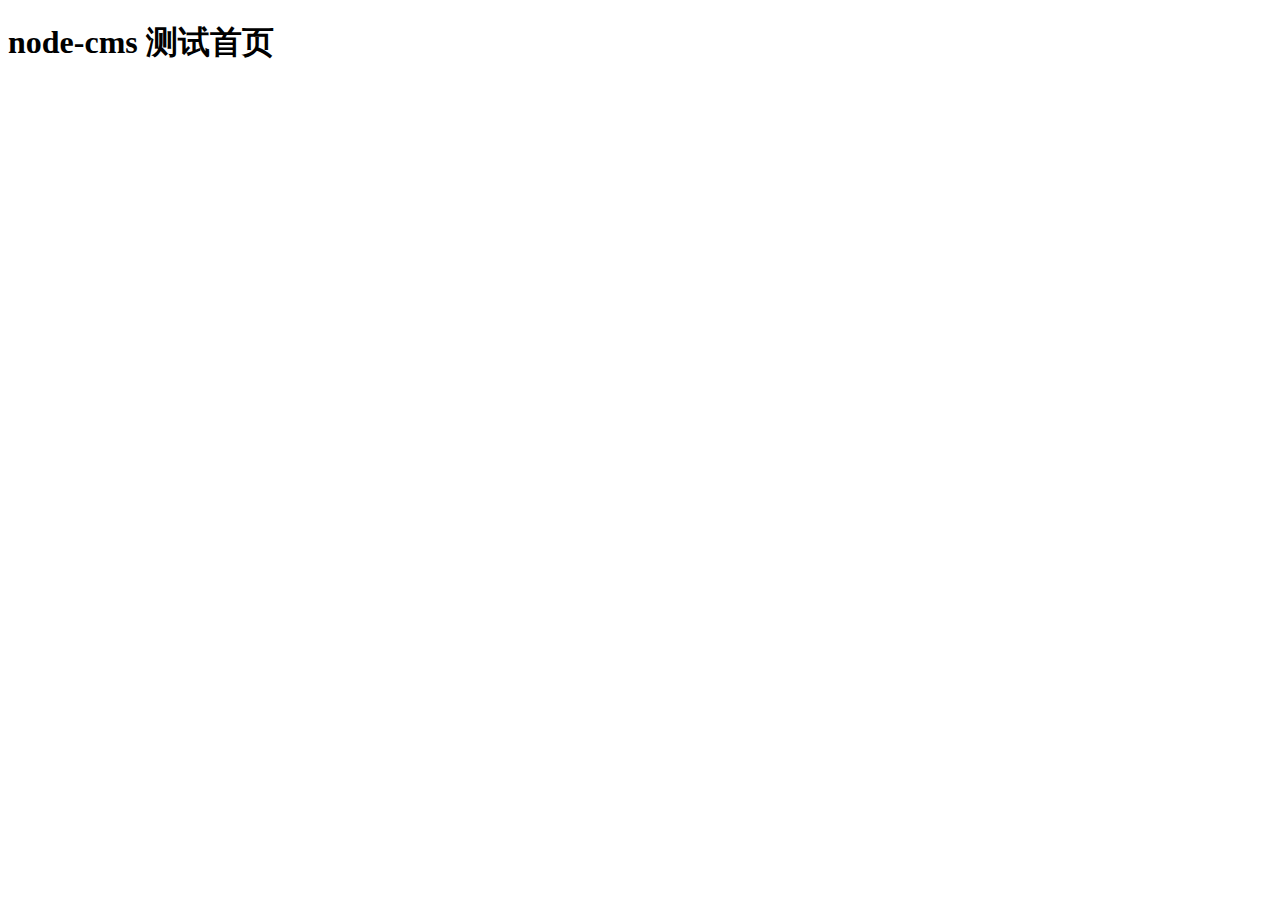
<file: views/index.html>
<!doctype html>
<html lang="en">
<head>
    <meta charset="UTF-8">
    <meta name="viewport"
          content="width=device-width, user-scalable=no, initial-scale=1.0, maximum-scale=1.0, minimum-scale=1.0">
    <meta http-equiv="X-UA-Compatible" content="ie=edge">
    <title>node-cms管理系统</title>
</head>
<body>
    <div>
        <header>
            <h1>node-cms 测试首页</h1>
        </header>
    </div>
</body>
</html>
</file>
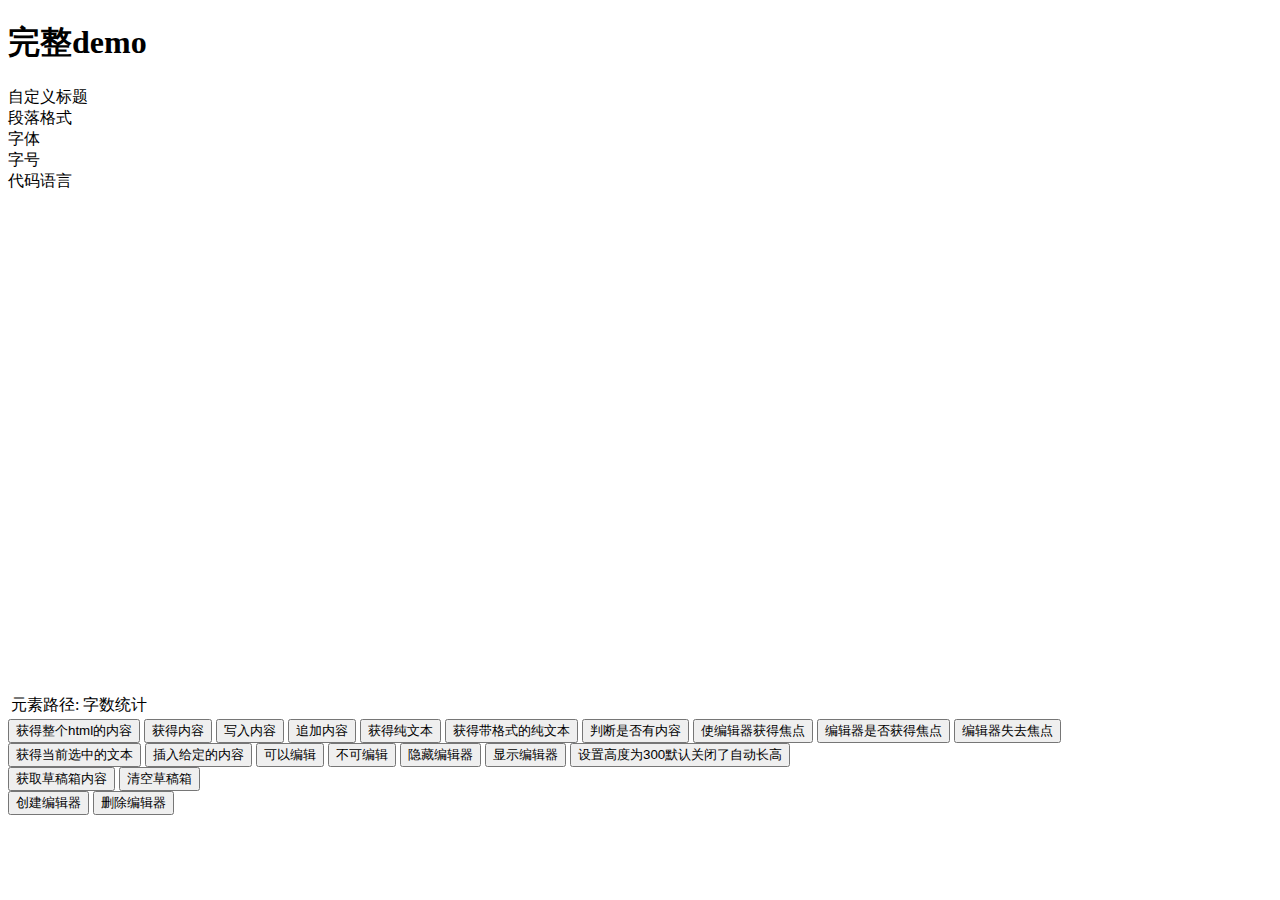
<file: admin/ueditor/index.html>
<!DOCTYPE HTML PUBLIC "-//W3C//DTD HTML 4.01 Transitional//EN"
        "http://www.w3.org/TR/html4/loose.dtd">
<html>
<head>
    <title>完整demo</title>
    <meta http-equiv="Content-Type" content="text/html;charset=utf-8"/>
    <script type="text/javascript" charset="utf-8" src="ueditor.config.js"></script>
    <script type="text/javascript" charset="utf-8" src="ueditor.all.min.js"> </script>
    <!--建议手动加在语言，避免在ie下有时因为加载语言失败导致编辑器加载失败-->
    <!--这里加载的语言文件会覆盖你在配置项目里添加的语言类型，比如你在配置项目里配置的是英文，这里加载的中文，那最后就是中文-->
    <script type="text/javascript" charset="utf-8" src="lang/zh-cn/zh-cn.js"></script>

    <style type="text/css">
        div{
            width:100%;
        }
    </style>
</head>
<body>
<div>
    <h1>完整demo</h1>
    <script id="editor" type="text/plain" style="width:1024px;height:500px;"></script>
</div>
<div id="btns">
    <div>
        <button onclick="getAllHtml()">获得整个html的内容</button>
        <button onclick="getContent()">获得内容</button>
        <button onclick="setContent()">写入内容</button>
        <button onclick="setContent(true)">追加内容</button>
        <button onclick="getContentTxt()">获得纯文本</button>
        <button onclick="getPlainTxt()">获得带格式的纯文本</button>
        <button onclick="hasContent()">判断是否有内容</button>
        <button onclick="setFocus()">使编辑器获得焦点</button>
        <button onmousedown="isFocus(event)">编辑器是否获得焦点</button>
        <button onmousedown="setblur(event)" >编辑器失去焦点</button>

    </div>
    <div>
        <button onclick="getText()">获得当前选中的文本</button>
        <button onclick="insertHtml()">插入给定的内容</button>
        <button id="enable" onclick="setEnabled()">可以编辑</button>
        <button onclick="setDisabled()">不可编辑</button>
        <button onclick=" UE.getEditor('editor').setHide()">隐藏编辑器</button>
        <button onclick=" UE.getEditor('editor').setShow()">显示编辑器</button>
        <button onclick=" UE.getEditor('editor').setHeight(300)">设置高度为300默认关闭了自动长高</button>
    </div>

    <div>
        <button onclick="getLocalData()" >获取草稿箱内容</button>
        <button onclick="clearLocalData()" >清空草稿箱</button>
    </div>

</div>
<div>
    <button onclick="createEditor()">
    创建编辑器</button>
    <button onclick="deleteEditor()">
    删除编辑器</button>
</div>

<script type="text/javascript">

    //实例化编辑器
    //建议使用工厂方法getEditor创建和引用编辑器实例，如果在某个闭包下引用该编辑器，直接调用UE.getEditor('editor')就能拿到相关的实例
    var ue = UE.getEditor('editor');


    function isFocus(e){
        alert(UE.getEditor('editor').isFocus());
        UE.dom.domUtils.preventDefault(e)
    }
    function setblur(e){
        UE.getEditor('editor').blur();
        UE.dom.domUtils.preventDefault(e)
    }
    function insertHtml() {
        var value = prompt('插入html代码', '');
        UE.getEditor('editor').execCommand('insertHtml', value)
    }
    function createEditor() {
        enableBtn();
        UE.getEditor('editor');
    }
    function getAllHtml() {
        alert(UE.getEditor('editor').getAllHtml())
    }
    function getContent() {
        var arr = [];
        arr.push("使用editor.getContent()方法可以获得编辑器的内容");
        arr.push("内容为：");
        arr.push(UE.getEditor('editor').getContent());
        alert(arr.join("\n"));
    }
    function getPlainTxt() {
        var arr = [];
        arr.push("使用editor.getPlainTxt()方法可以获得编辑器的带格式的纯文本内容");
        arr.push("内容为：");
        arr.push(UE.getEditor('editor').getPlainTxt());
        alert(arr.join('\n'))
    }
    function setContent(isAppendTo) {
        var arr = [];
        arr.push("使用editor.setContent('欢迎使用ueditor')方法可以设置编辑器的内容");
        UE.getEditor('editor').setContent('欢迎使用ueditor', isAppendTo);
        alert(arr.join("\n"));
    }
    function setDisabled() {
        UE.getEditor('editor').setDisabled('fullscreen');
        disableBtn("enable");
    }

    function setEnabled() {
        UE.getEditor('editor').setEnabled();
        enableBtn();
    }

    function getText() {
        //当你点击按钮时编辑区域已经失去了焦点，如果直接用getText将不会得到内容，所以要在选回来，然后取得内容
        var range = UE.getEditor('editor').selection.getRange();
        range.select();
        var txt = UE.getEditor('editor').selection.getText();
        alert(txt)
    }

    function getContentTxt() {
        var arr = [];
        arr.push("使用editor.getContentTxt()方法可以获得编辑器的纯文本内容");
        arr.push("编辑器的纯文本内容为：");
        arr.push(UE.getEditor('editor').getContentTxt());
        alert(arr.join("\n"));
    }
    function hasContent() {
        var arr = [];
        arr.push("使用editor.hasContents()方法判断编辑器里是否有内容");
        arr.push("判断结果为：");
        arr.push(UE.getEditor('editor').hasContents());
        alert(arr.join("\n"));
    }
    function setFocus() {
        UE.getEditor('editor').focus();
    }
    function deleteEditor() {
        disableBtn();
        UE.getEditor('editor').destroy();
    }
    function disableBtn(str) {
        var div = document.getElementById('btns');
        var btns = UE.dom.domUtils.getElementsByTagName(div, "button");
        for (var i = 0, btn; btn = btns[i++];) {
            if (btn.id == str) {
                UE.dom.domUtils.removeAttributes(btn, ["disabled"]);
            } else {
                btn.setAttribute("disabled", "true");
            }
        }
    }
    function enableBtn() {
        var div = document.getElementById('btns');
        var btns = UE.dom.domUtils.getElementsByTagName(div, "button");
        for (var i = 0, btn; btn = btns[i++];) {
            UE.dom.domUtils.removeAttributes(btn, ["disabled"]);
        }
    }

    function getLocalData () {
        alert(UE.getEditor('editor').execCommand( "getlocaldata" ));
    }

    function clearLocalData () {
        UE.getEditor('editor').execCommand( "clearlocaldata" );
        alert("已清空草稿箱")
    }
</script>
</body>
</html>
</file>
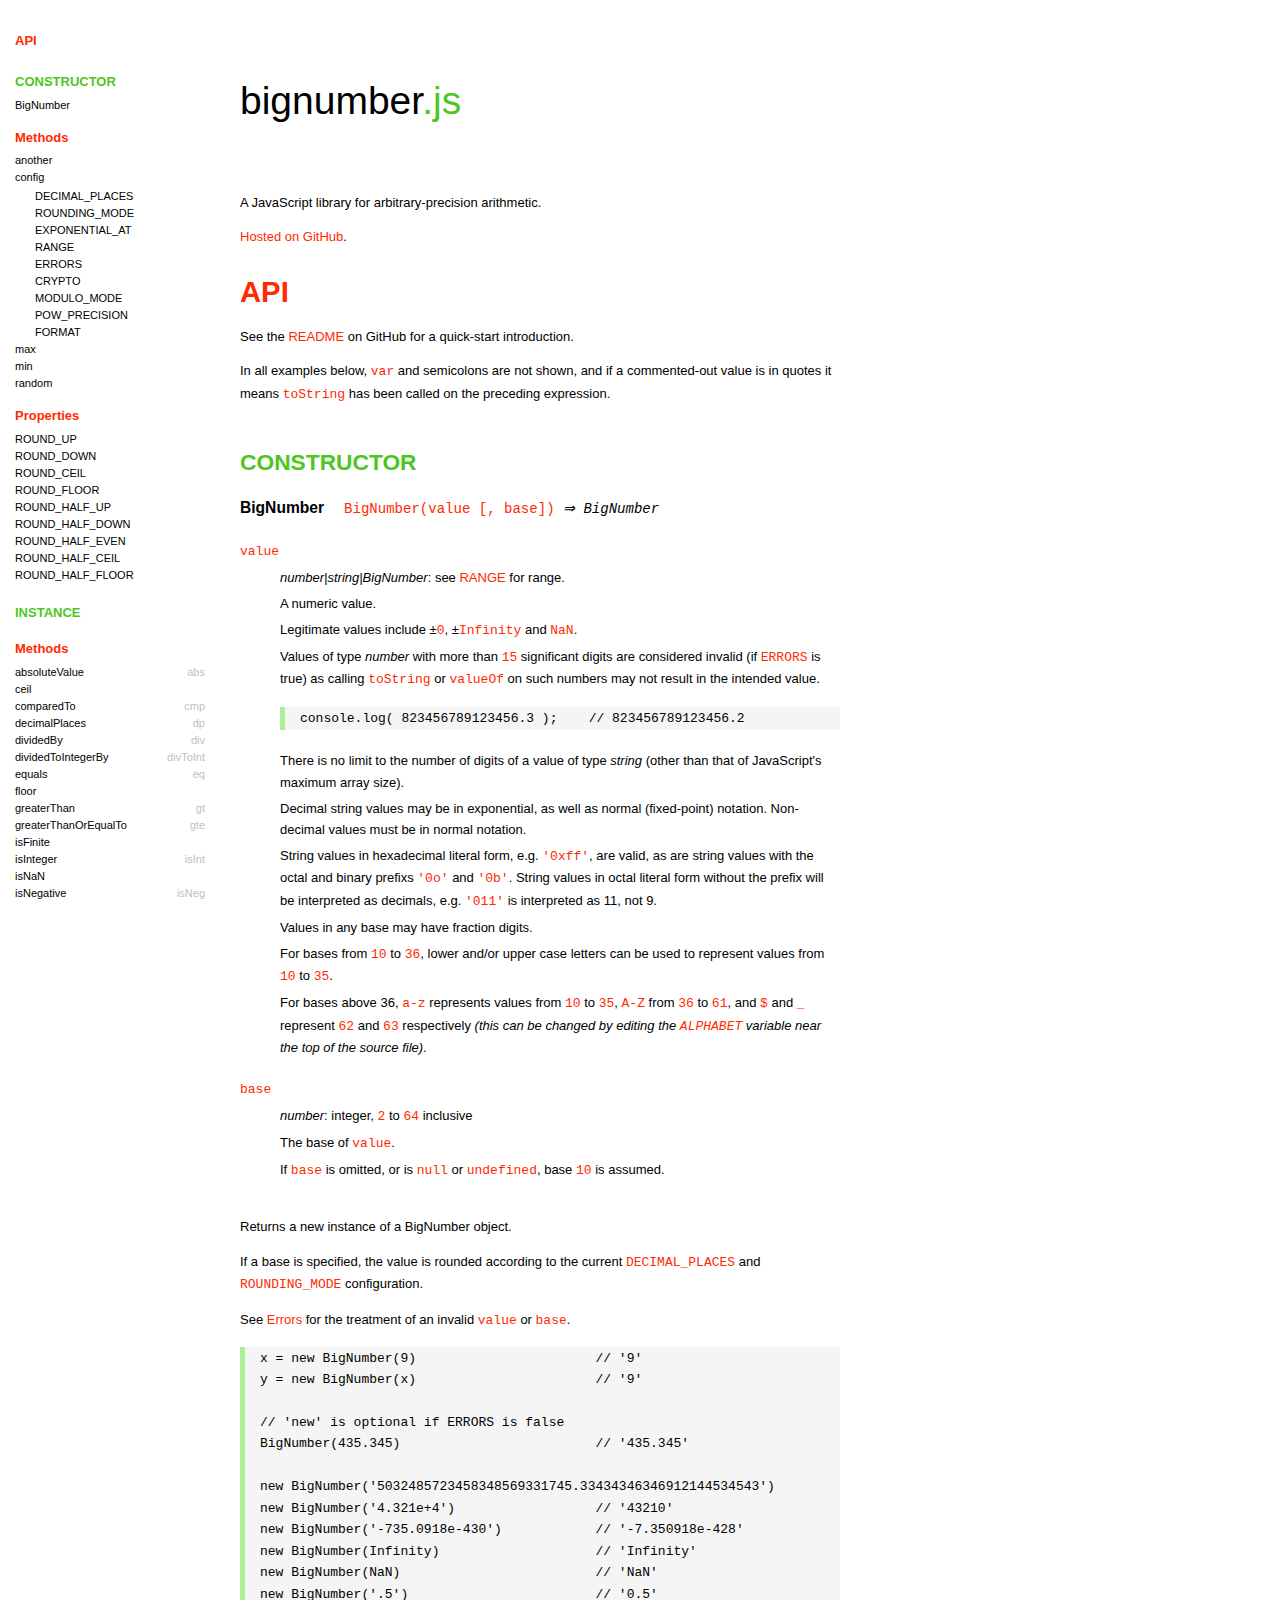
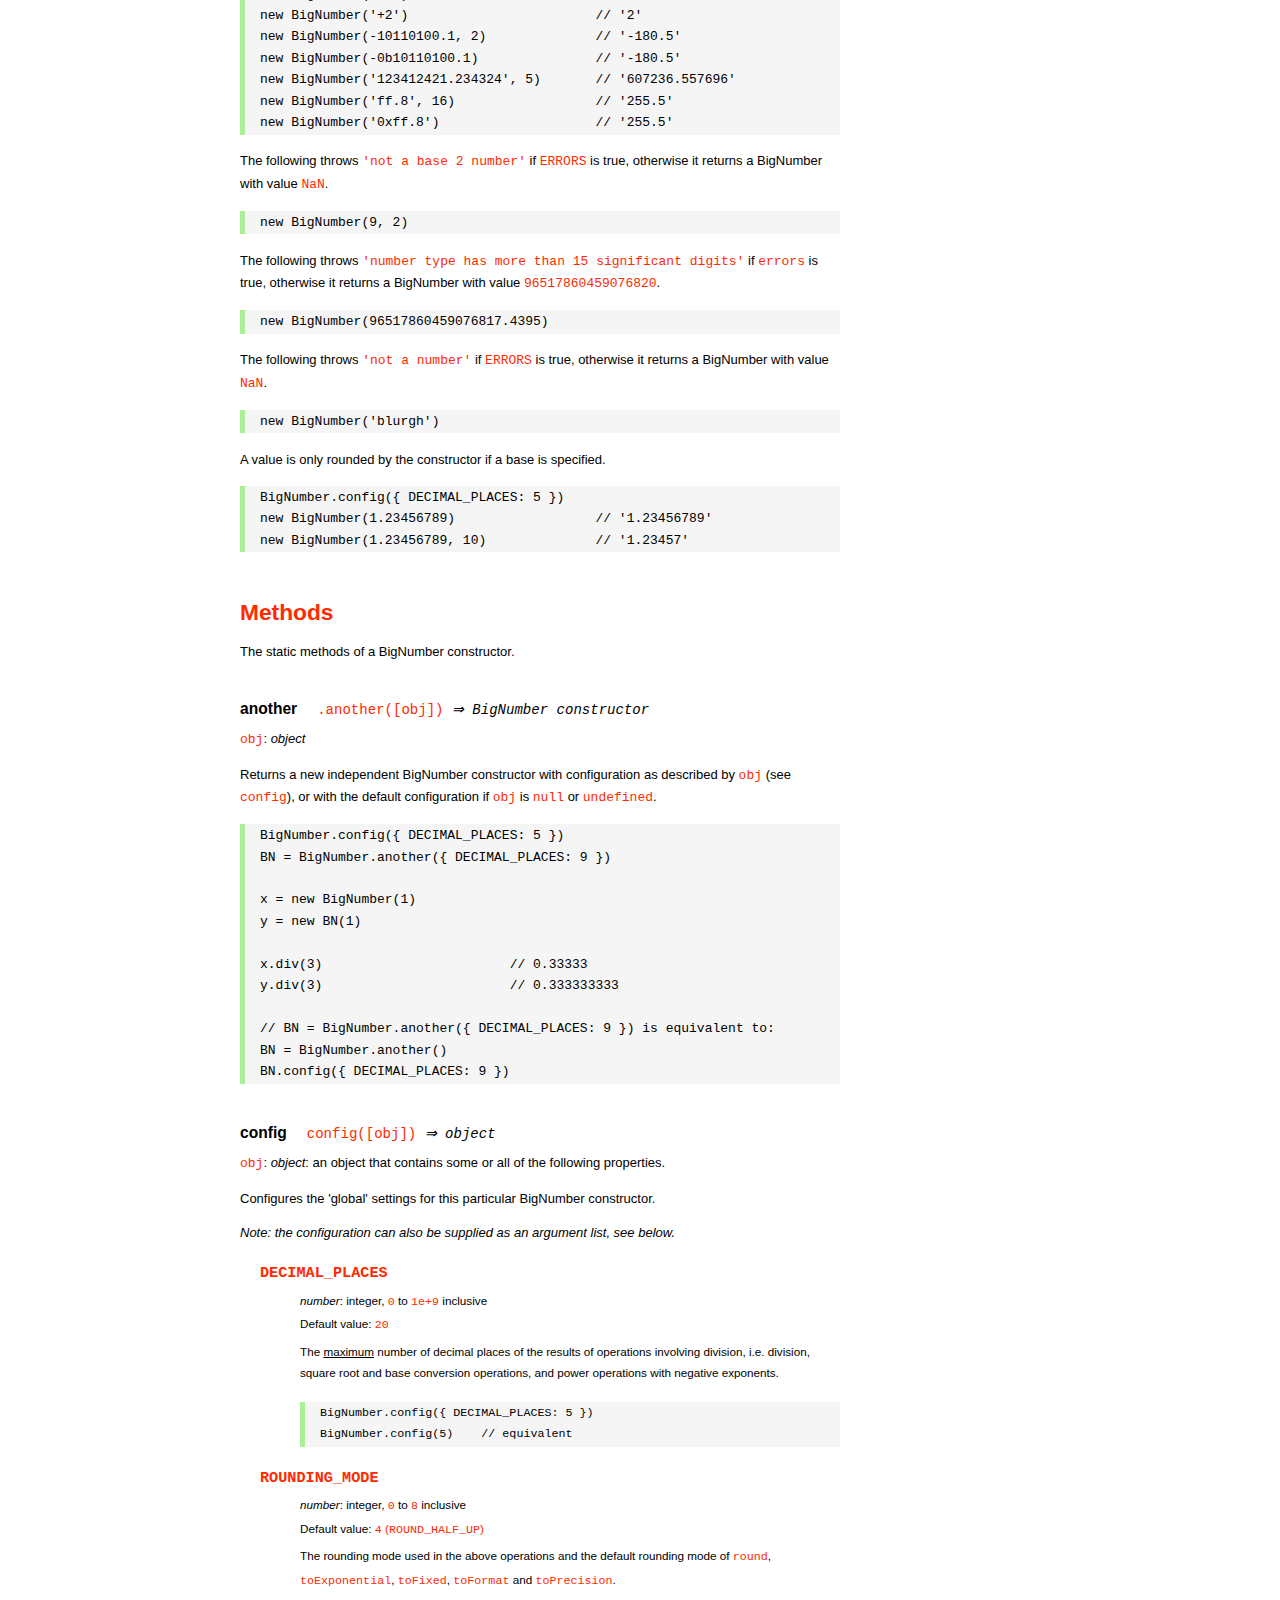
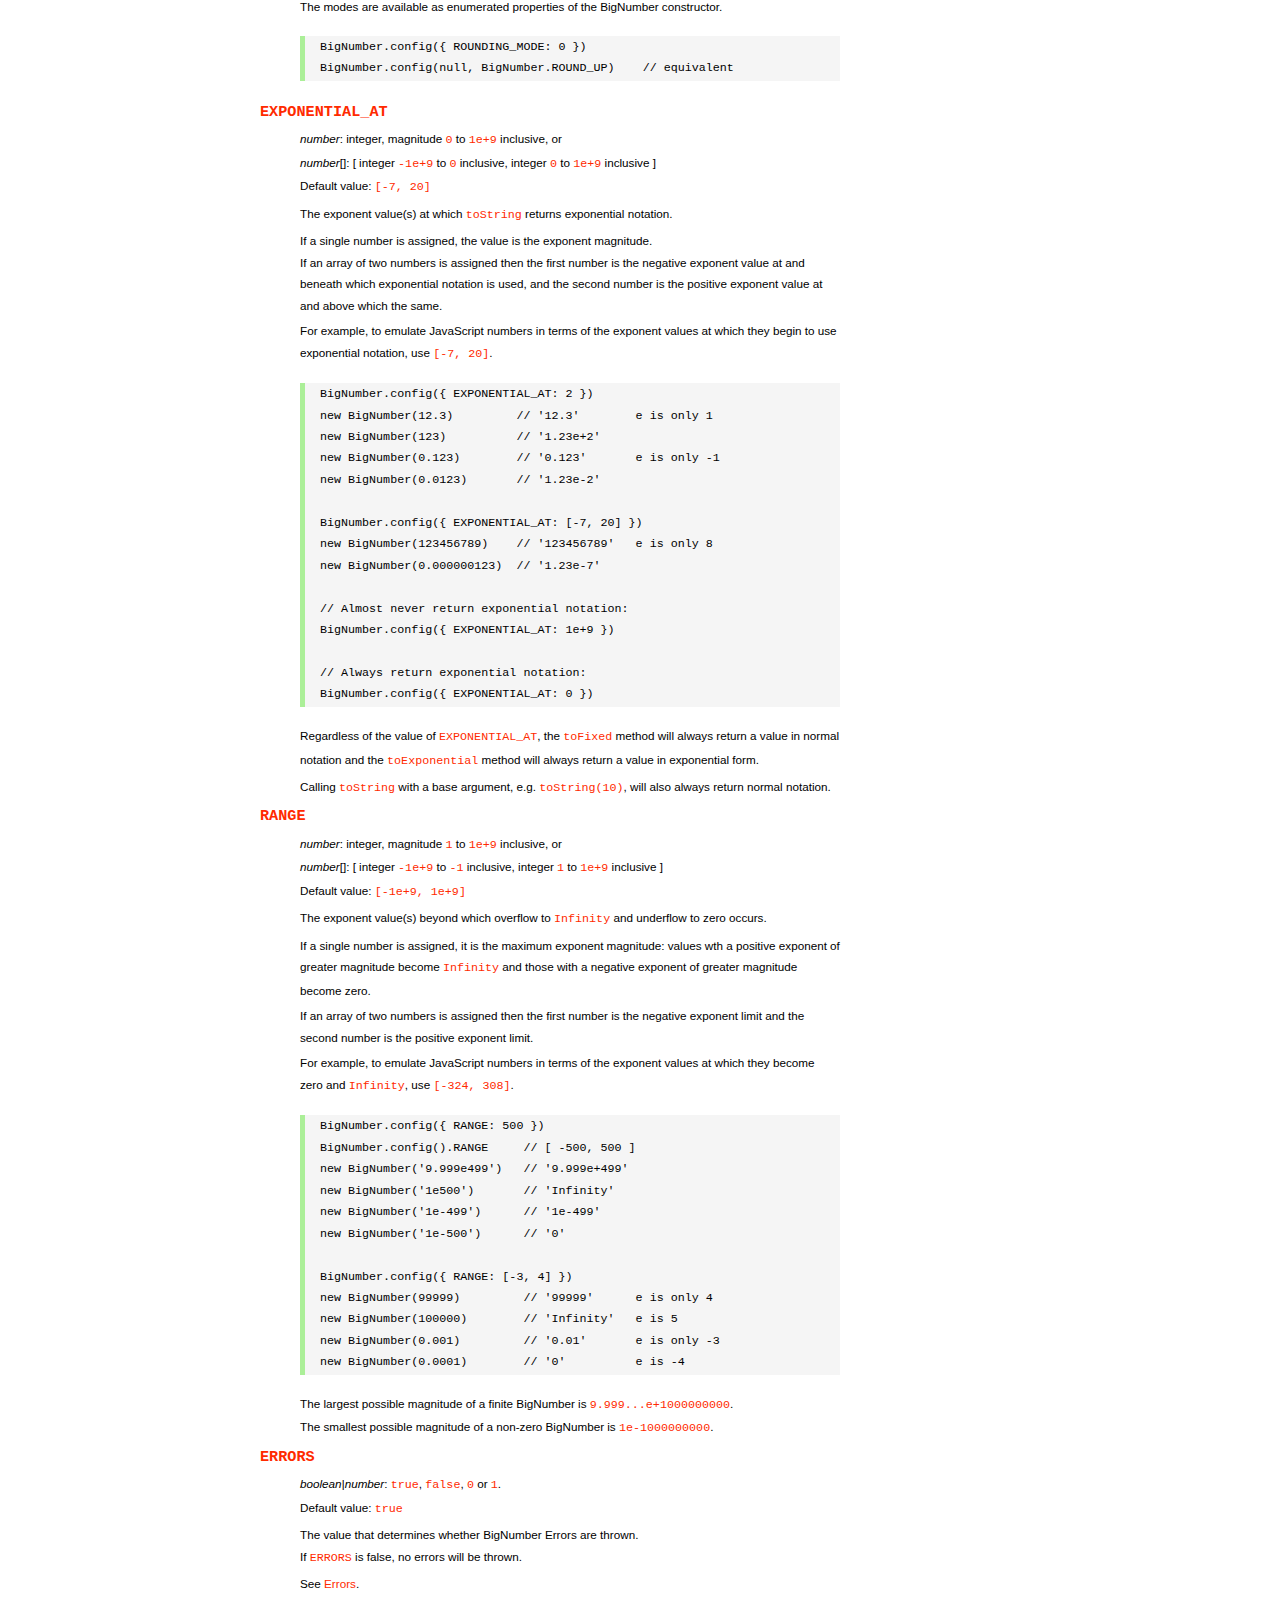
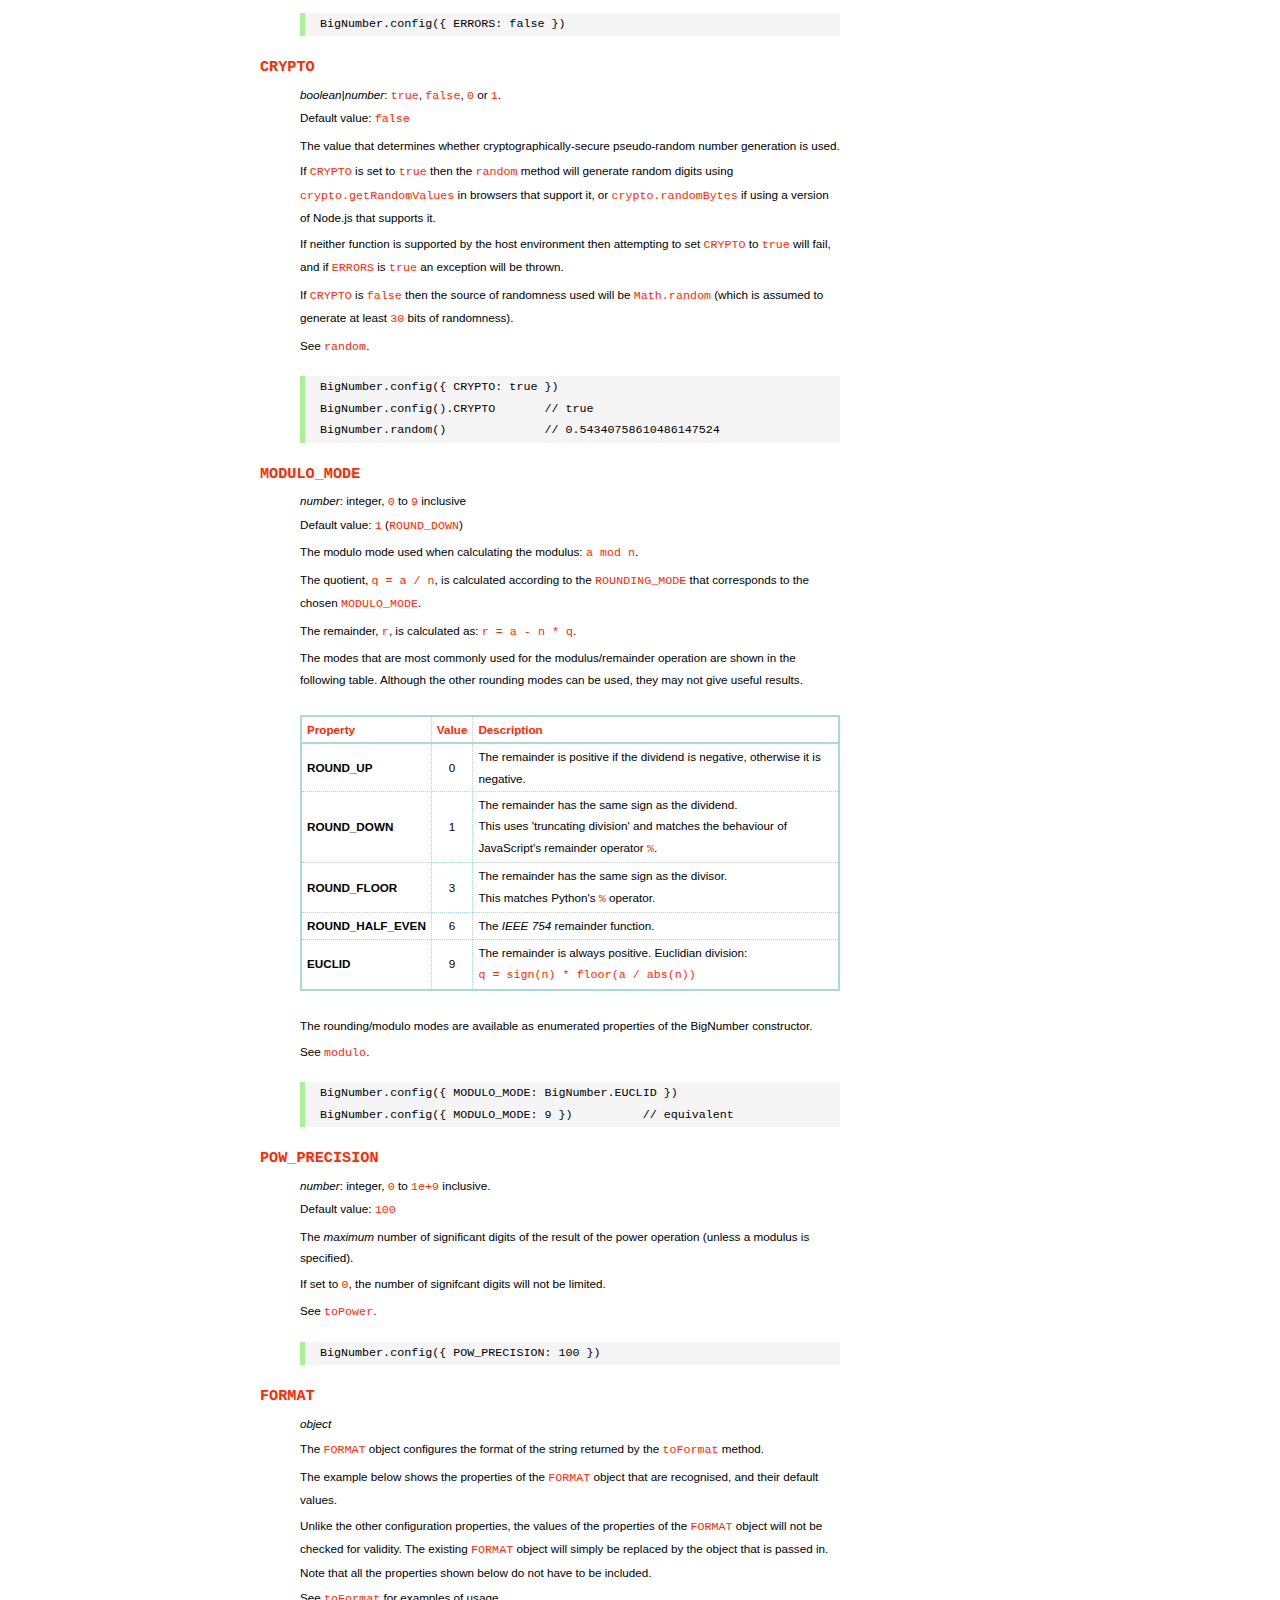
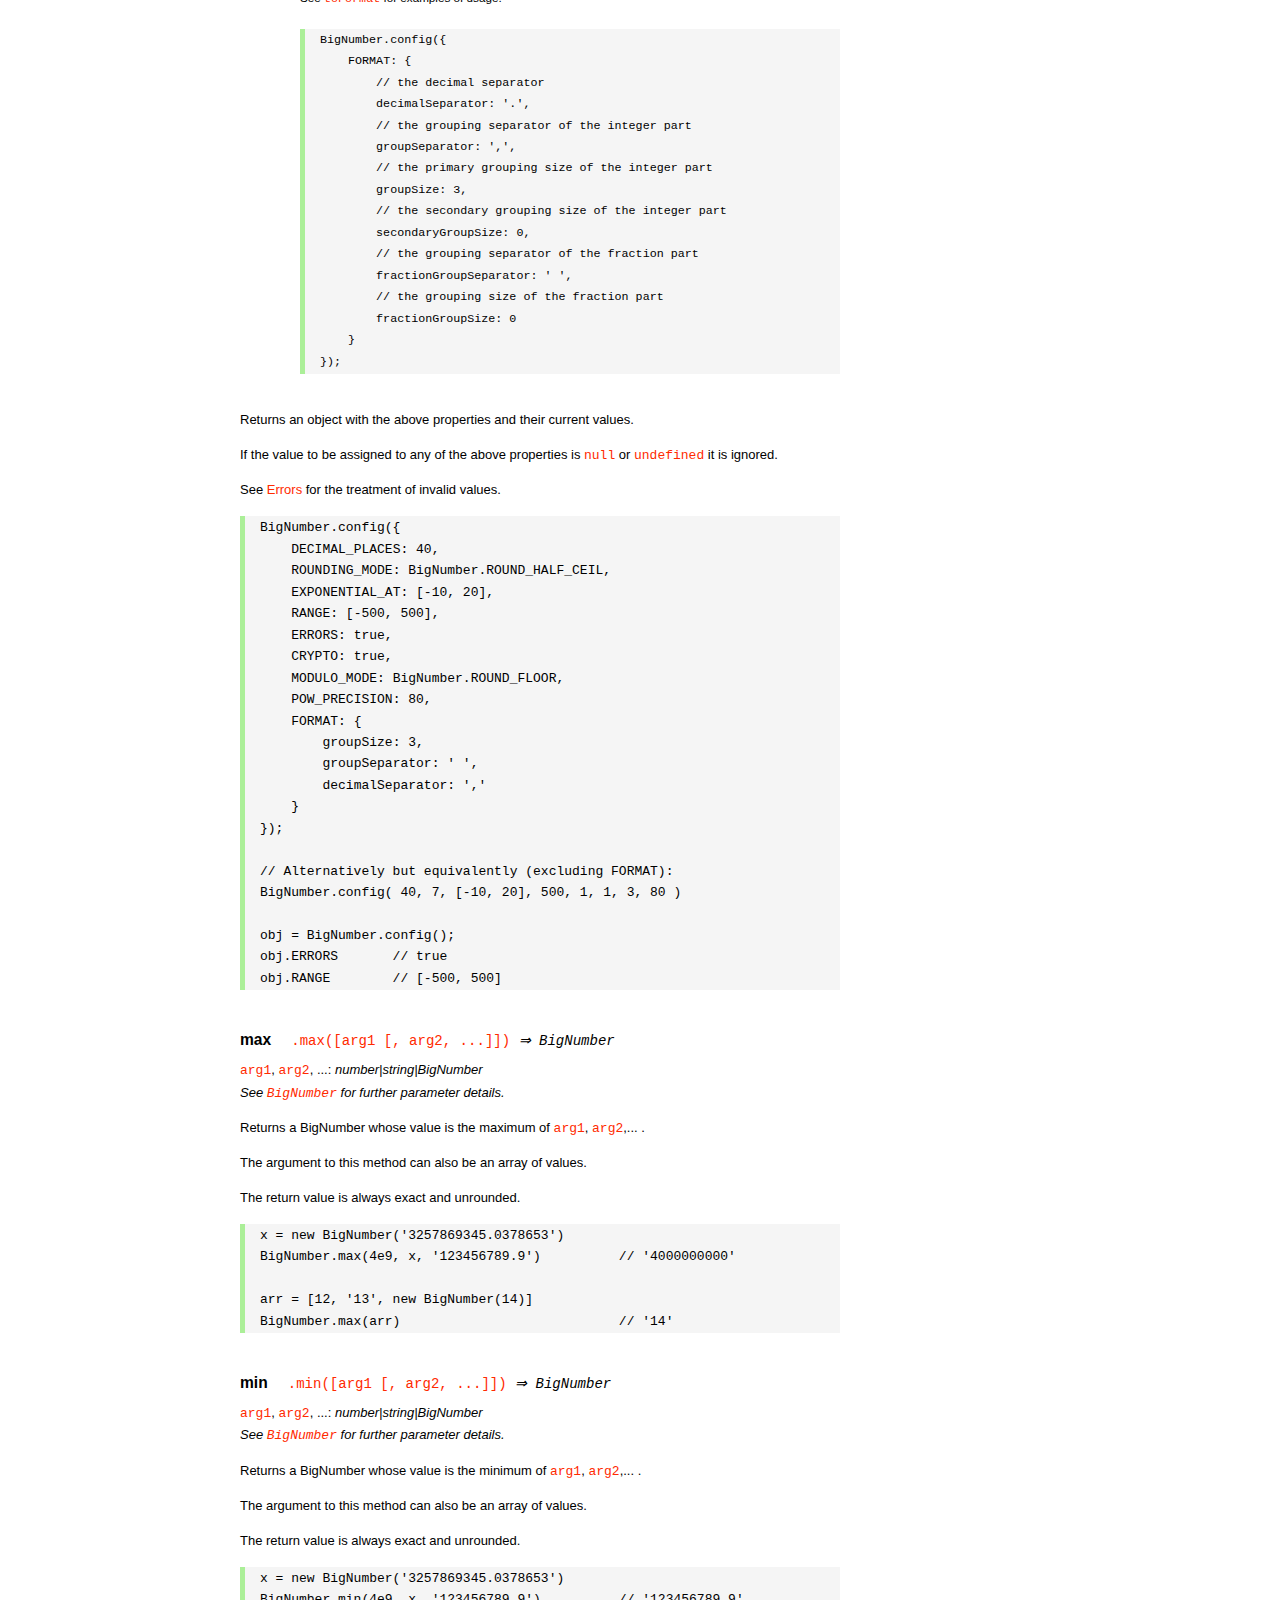
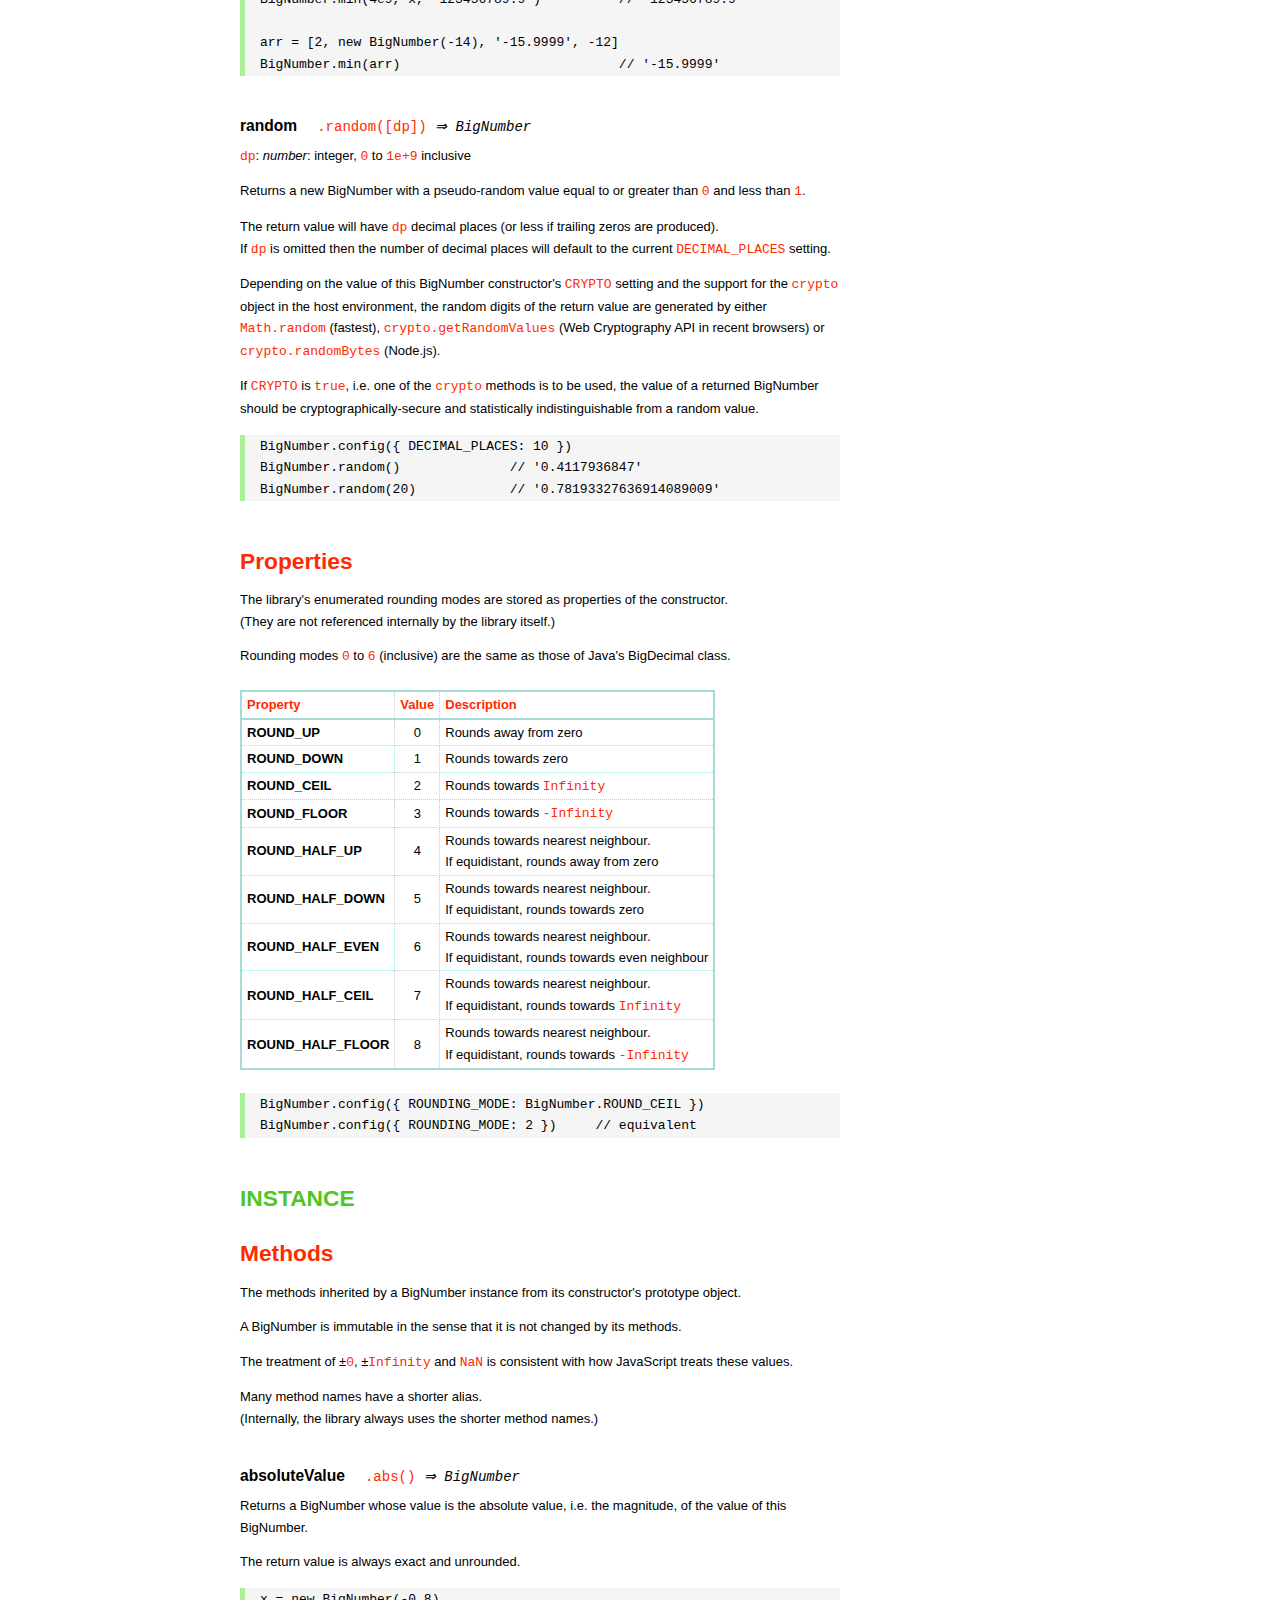
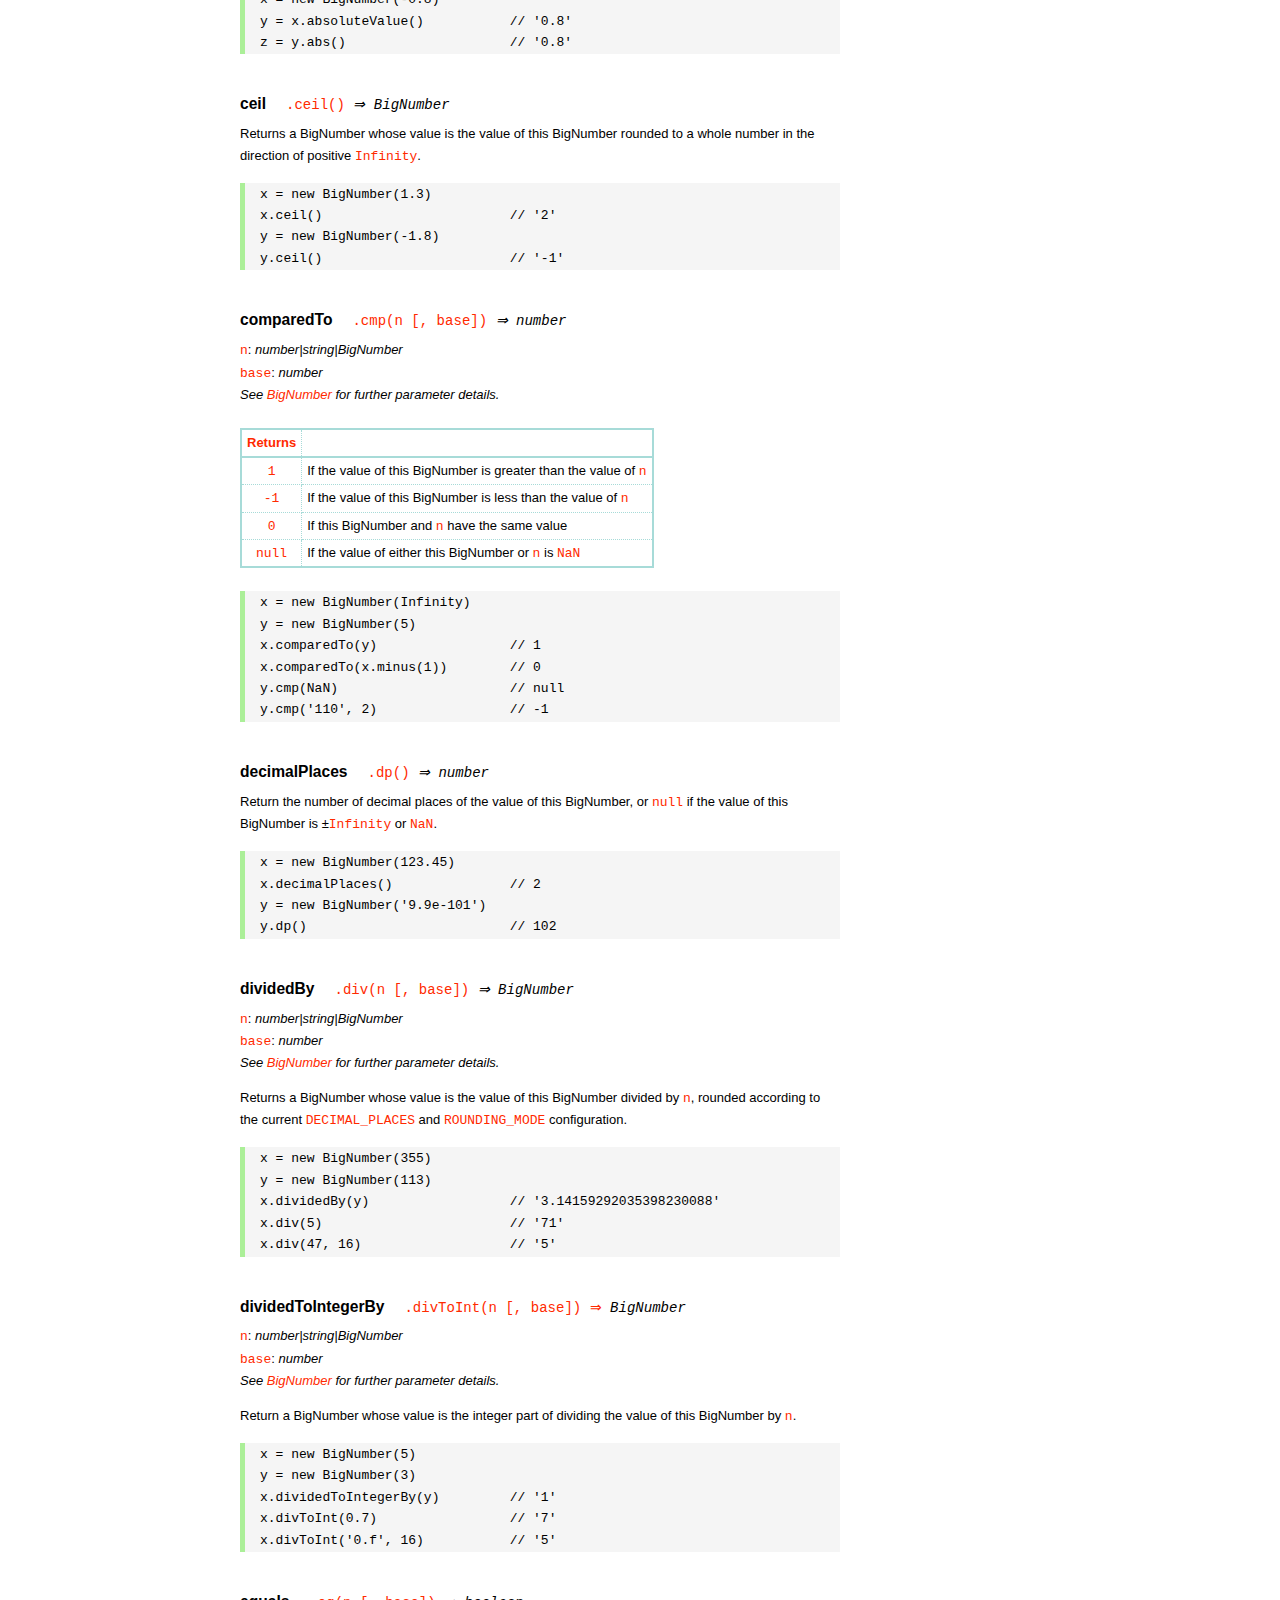
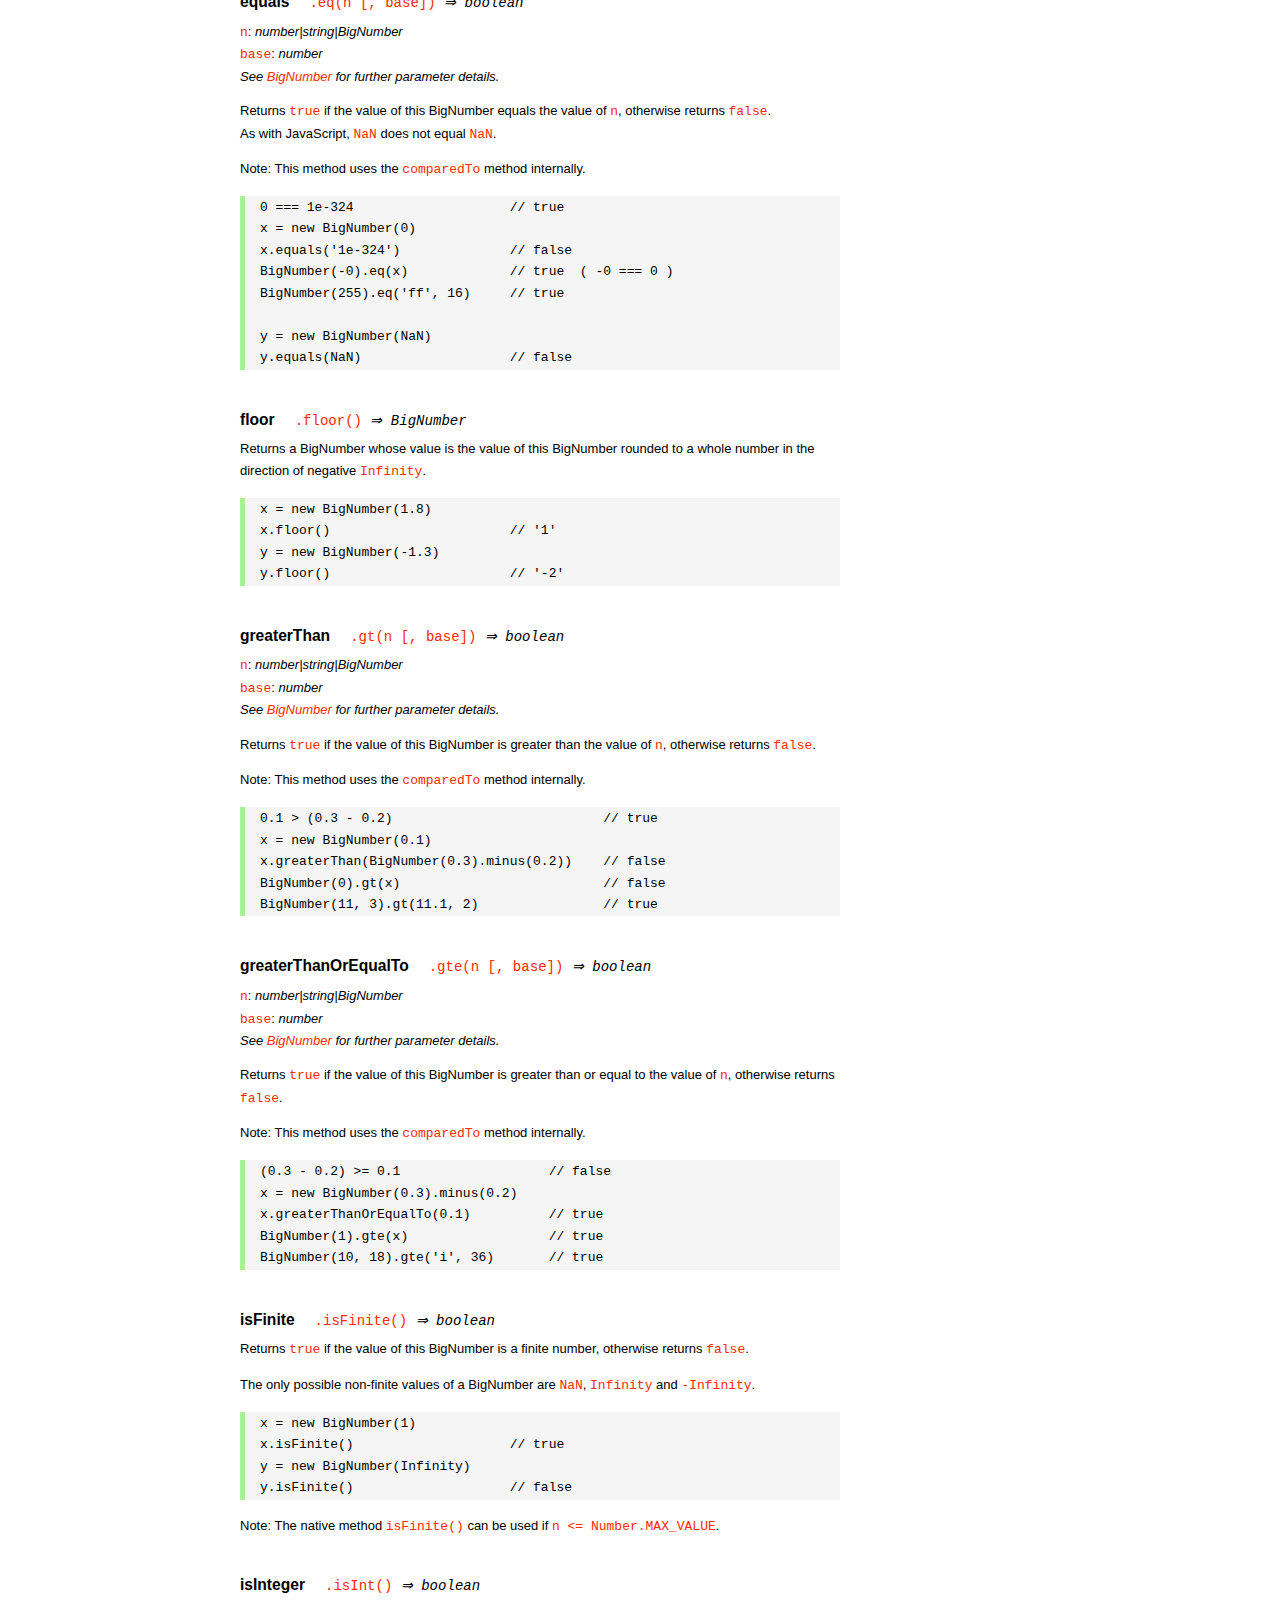
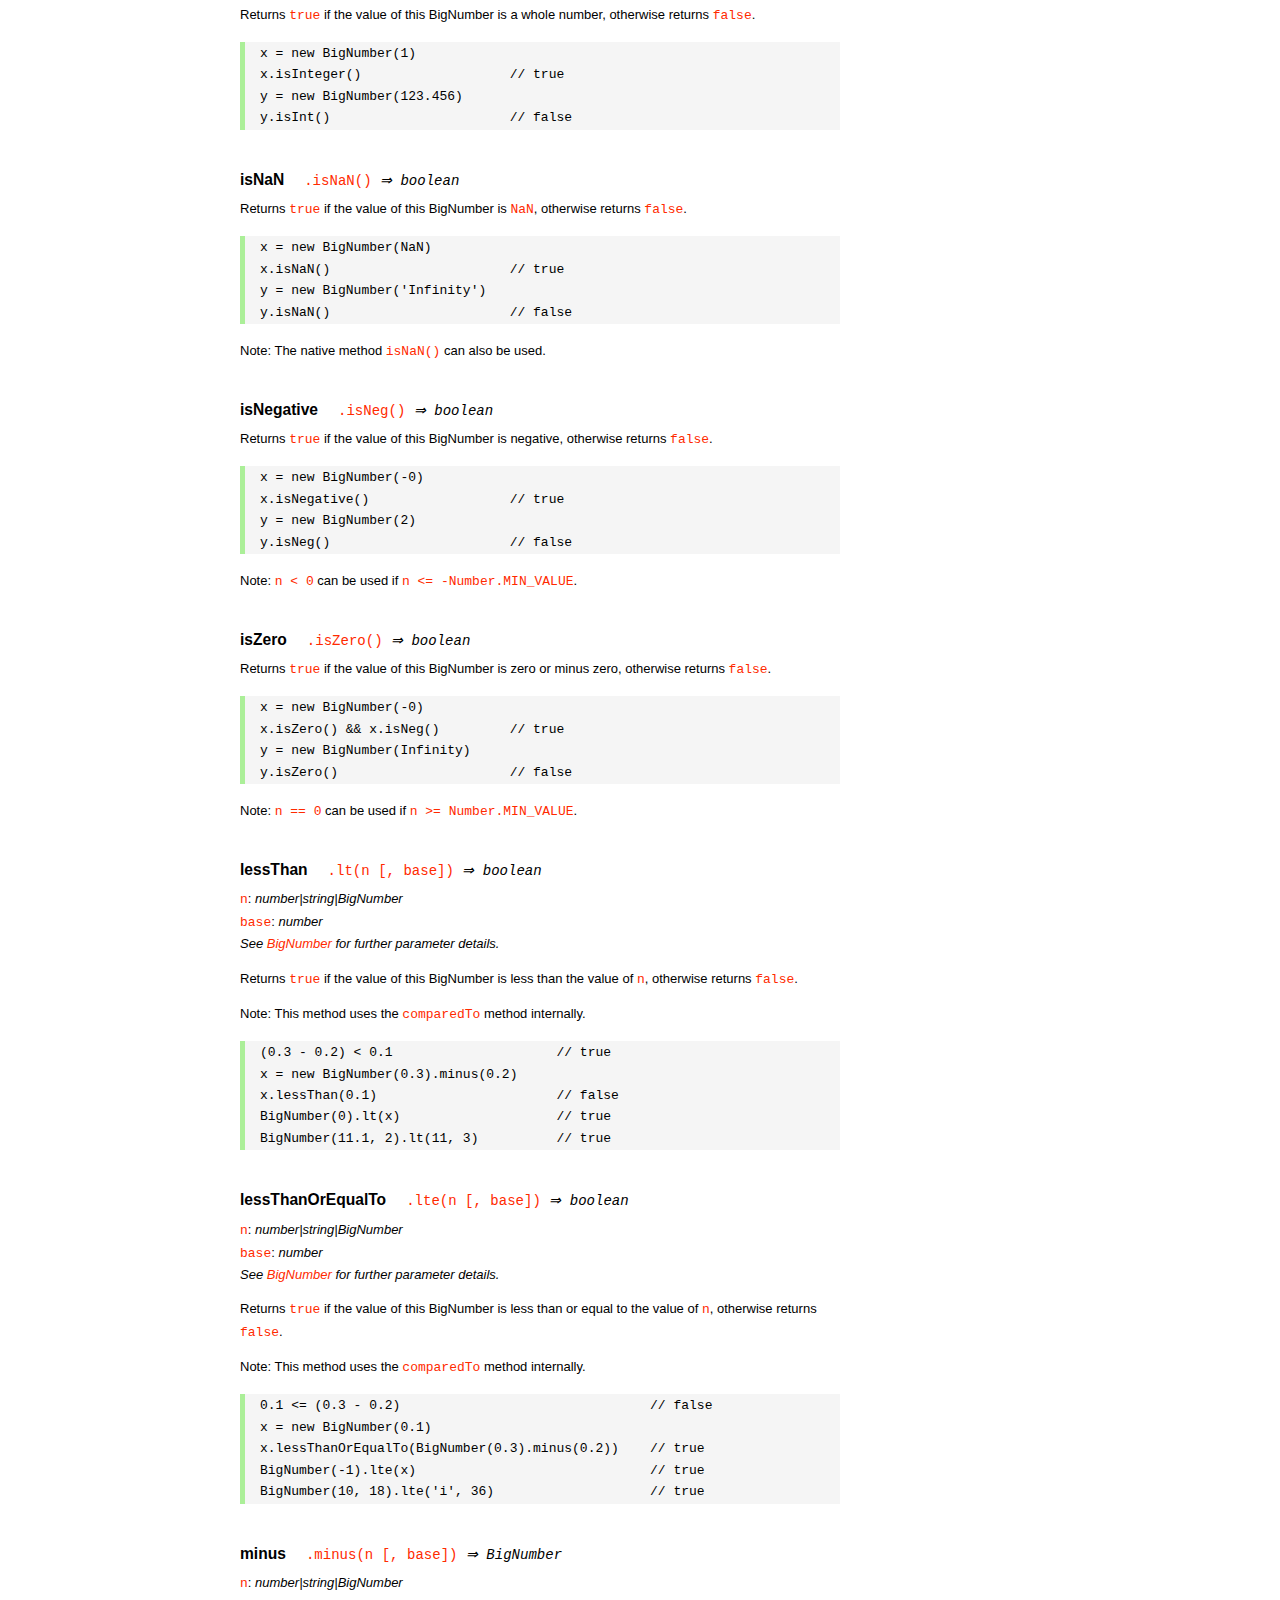
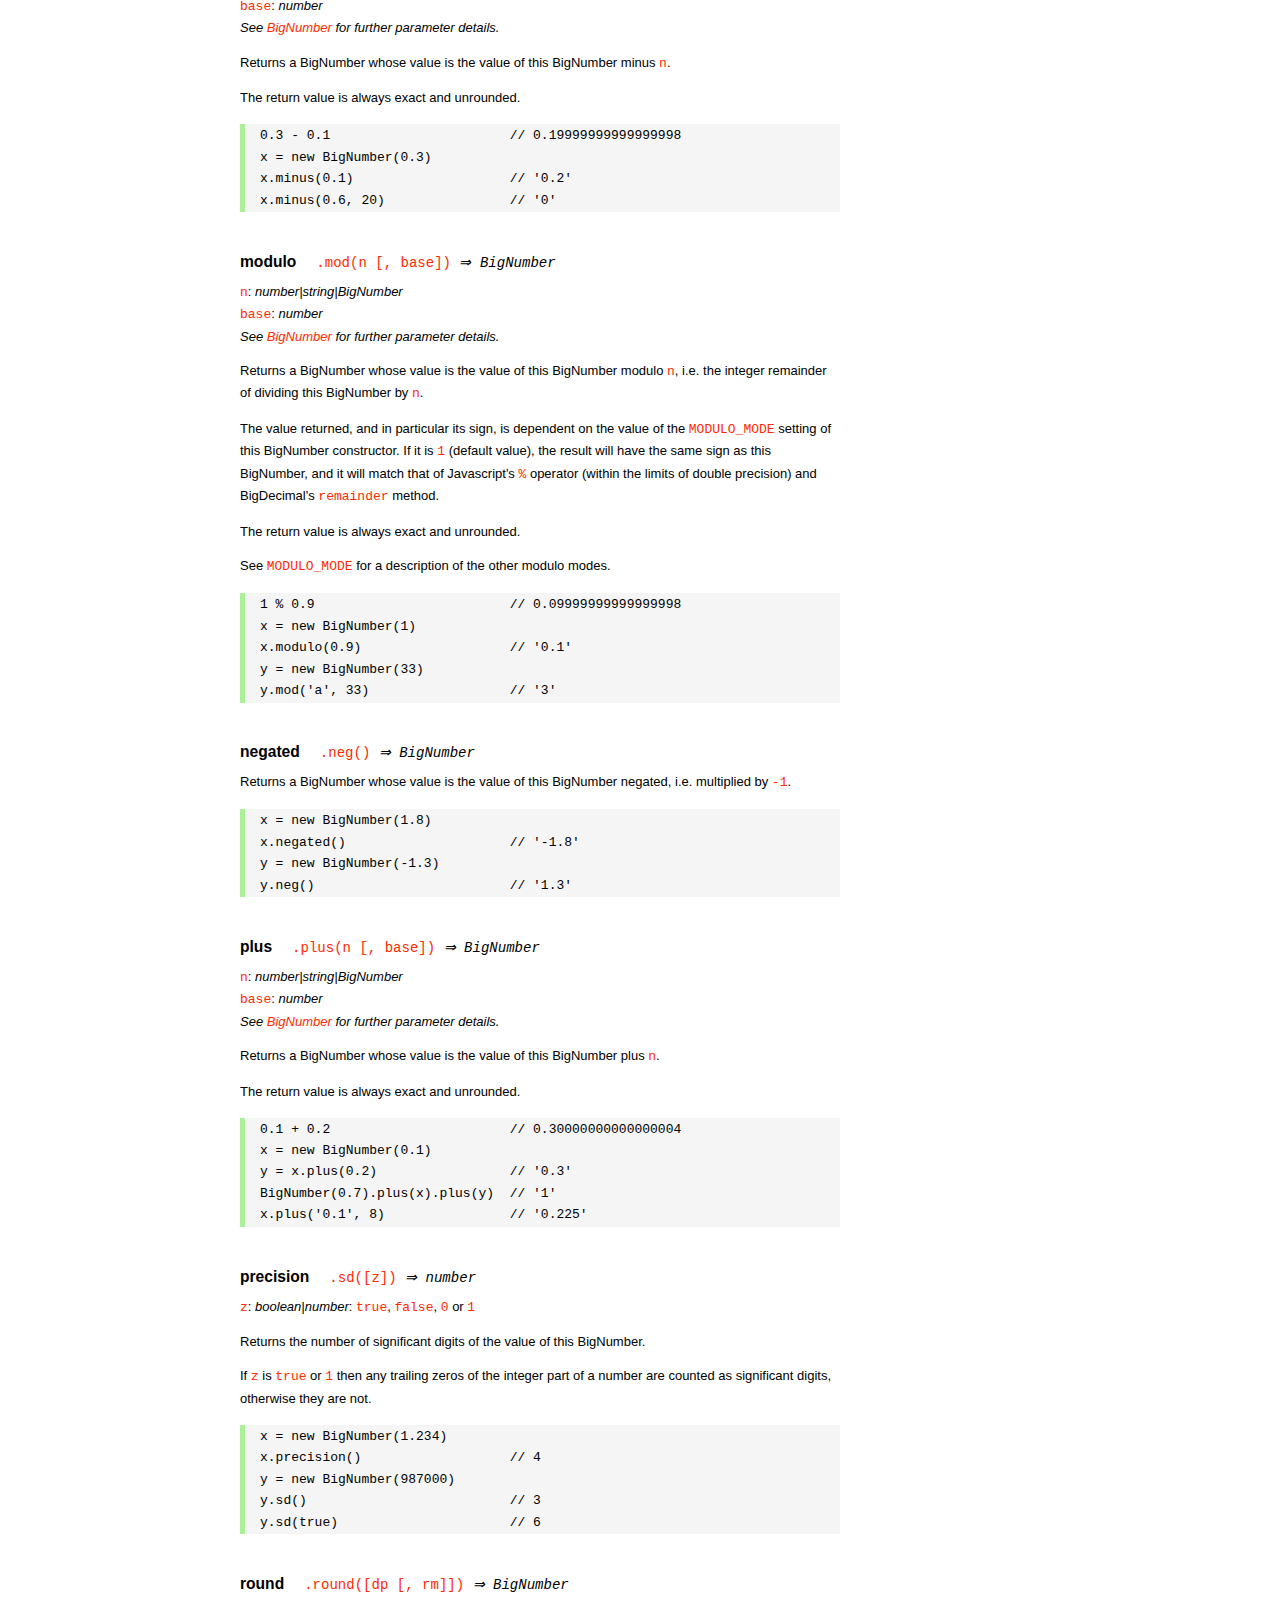
<file: node_modules/bignumber.js/doc/API.html>
<!DOCTYPE HTML>
<html>
<head>
<meta charset="utf-8">
<meta http-equiv="X-UA-Compatible" content="IE=edge">
<meta name="Author" content="M Mclaughlin">
<title>bignumber.js API</title>
<style>
html{font-size:100%}
body{background:#fff;font-family:"Helvetica Neue",Helvetica,Arial,sans-serif;font-size:13px;
  line-height:1.65em;min-height:100%;margin:0}
body,i{color:#000}
.nav{background:#fff;position:fixed;top:0;bottom:0;left:0;width:200px;overflow-y:auto;
  padding:15px 0 30px 15px}
div.container{width:600px;margin:50px 0 50px 240px}
p{margin:0 0 1em;width:600px}
pre,ul{margin:1em 0}
h1,h2,h3,h4,h5{margin:0;padding:1.5em 0 0}
h1,h2{padding:.75em 0}
!h1{font:400 3em Consolas,monaco,monospace;color:#000;margin-bottom:1em}
h1{font:400 3em Verdana,sans-serif;color:#000;margin-bottom:1em}
h2{font-size:2.25em;color:#ff2a00}
h3{font-size:1.75em;color:#4dc71f}
h4{font-size:1.75em;color:#ff2a00;padding-bottom:.75em}
h5{font-size:1.2em;margin-bottom:.4em}
h6{font-size:1.1em;margin-bottom:0.8em;padding:0.5em 0}
dd{padding-top:.35em}
dt{padding-top:.5em}
b{font-weight:700}
dt b{font-size:1.3em}
a,a:visited{color:#ff2a00;text-decoration:none}
a:active,a:hover{outline:0;text-decoration:underline}
.nav a,.nav b,.nav a:visited{display:block;color:#ff2a00;font-weight:700; margin-top:15px}
.nav b{color:#4dc71f;margin-top:20px;cursor:default;width:auto}
ul{list-style-type:none;padding:0 0 0 20px}
.nav ul{line-height:14px;padding-left:0;margin:5px 0 0}
.nav ul a,.nav ul a:visited,span{display:inline;color:#000;font-family:Verdana,Geneva,sans-serif;
  font-size:11px;font-weight:400;margin:0}
.inset,ul.inset{margin-left:20px}
.inset{font-size:.9em}
.nav li{width:auto;margin:0 0 3px}
.alias{font-style:italic;margin-left:20px}
table{border-collapse:collapse;border-spacing:0;border:2px solid #a7dbd8;margin:1.75em 0;padding:0}
td,th{text-align:left;margin:0;padding:2px 5px;border:1px dotted #a7dbd8}
th{border-top:2px solid #a7dbd8;border-bottom:2px solid #a7dbd8;color:#ff2a00}
code,pre{font-family:Consolas, monaco, monospace;font-weight:400}
pre{background:#f5f5f5;white-space:pre-wrap;word-wrap:break-word;border-left:5px solid #abef98;
  padding:1px 0 1px 15px;margin:1.2em 0}
code,.nav-title{color:#ff2a00}
.end{margin-bottom:25px}
.centre{text-align:center}
.error-table{font-size:13px;width:100%}
#faq{margin:3em 0 0}
li span{float:right;margin-right:10px;color:#c0c0c0}
#js{font:inherit;color:#4dc71f}
</style>
</head>
<body>

  <div class="nav">

    <a class='nav-title' href="#">API</a>

    <b> CONSTRUCTOR </b>
    <ul>
      <li><a href="#bignumber">BigNumber</a></li>
    </ul>

    <a href="#methods">Methods</a>
    <ul>
      <li><a href="#another">another</a></li>
      <li><a href="#config" >config</a></li>
      <li>
        <ul class="inset">
          <li><a href="#decimal-places">DECIMAL_PLACES</a></li>
          <li><a href="#rounding-mode" >ROUNDING_MODE</a></li>
          <li><a href="#exponential-at">EXPONENTIAL_AT</a></li>
          <li><a href="#range"         >RANGE</a></li>
          <li><a href="#errors"        >ERRORS</a></li>
          <li><a href="#crypto"        >CRYPTO</a></li>
          <li><a href="#modulo-mode"   >MODULO_MODE</a></li>
          <li><a href="#pow-precision" >POW_PRECISION</a></li>
          <li><a href="#format"        >FORMAT</a></li>
        </ul>
      </li>
      <li><a href="#max"    >max</a></li>
      <li><a href="#min"    >min</a></li>
      <li><a href="#random" >random</a></li>
    </ul>

    <a href="#constructor-properties">Properties</a>
    <ul>
      <li><a href="#round-up"        >ROUND_UP</a></li>
      <li><a href="#round-down"      >ROUND_DOWN</a></li>
      <li><a href="#round-ceil"      >ROUND_CEIL</a></li>
      <li><a href="#round-floor"     >ROUND_FLOOR</a></li>
      <li><a href="#round-half-up"   >ROUND_HALF_UP</a></li>
      <li><a href="#round-half-down" >ROUND_HALF_DOWN</a></li>
      <li><a href="#round-half-even" >ROUND_HALF_EVEN</a></li>
      <li><a href="#round-half-ceil" >ROUND_HALF_CEIL</a></li>
      <li><a href="#round-half-floor">ROUND_HALF_FLOOR</a></li>
    </ul>

    <b> INSTANCE </b>

    <a href="#prototype-methods">Methods</a>
    <ul>
      <li><a href="#abs"    >absoluteValue       </a><span>abs</span>     </li>
      <li><a href="#ceil"   >ceil                </a>                     </li>
      <li><a href="#cmp"    >comparedTo          </a><span>cmp</span>     </li>
      <li><a href="#dp"     >decimalPlaces       </a><span>dp</span>      </li>
      <li><a href="#div"    >dividedBy           </a><span>div</span>     </li>
      <li><a href="#divInt" >dividedToIntegerBy  </a><span>divToInt</span></li>
      <li><a href="#eq"     >equals              </a><span>eq</span>      </li>
      <li><a href="#floor"  >floor               </a>                     </li>
      <li><a href="#gt"     >greaterThan         </a><span>gt</span>      </li>
      <li><a href="#gte"    >greaterThanOrEqualTo</a><span>gte</span>     </li>
      <li><a href="#isF"    >isFinite            </a>                     </li>
      <li><a href="#isInt"  >isInteger           </a><span>isInt</span>   </li>
      <li><a href="#isNaN"  >isNaN               </a>                     </li>
      <li><a href="#isNeg"  >isNegative          </a><span>isNeg</span>   </li>
      <li><a href="#isZ"    >isZero              </a>                     </li>
      <li><a href="#lt"     >lessThan            </a><span>lt</span>      </li>
      <li><a href="#lte"    >lessThanOrEqualTo   </a><span>lte</span>     </li>
      <li><a href="#minus"  >minus               </a><span>sub</span>     </li>
      <li><a href="#mod"    >modulo              </a><span>mod</span>     </li>
      <li><a href="#neg"    >negated             </a><span>neg</span>     </li>
      <li><a href="#plus"   >plus                </a><span>add</span>     </li>
      <li><a href="#sd"     >precision           </a><span>sd</span>      </li>
      <li><a href="#round"  >round               </a>                     </li>
      <li><a href="#shift"  >shift               </a>                     </li>
      <li><a href="#sqrt"   >squareRoot          </a><span>sqrt</span>    </li>
      <li><a href="#times"  >times               </a><span>mul</span>     </li>
      <li><a href="#toD"    >toDigits            </a>                     </li>
      <li><a href="#toE"    >toExponential       </a>                     </li>
      <li><a href="#toFix"  >toFixed             </a>                     </li>
      <li><a href="#toFor"  >toFormat            </a>                     </li>
      <li><a href="#toFr"   >toFraction          </a>                     </li>
      <li><a href="#toJSON" >toJSON              </a>                     </li>
      <li><a href="#toN"    >toNumber            </a>                     </li>
      <li><a href="#pow"    >toPower             </a><span>pow</span>     </li>
      <li><a href="#toP"    >toPrecision         </a>                     </li>
      <li><a href="#toS"    >toString            </a>                     </li>
      <li><a href="#trunc"  >truncated           </a><span>trunc</span>   </li>
      <li><a href="#valueOf">valueOf             </a>                     </li>
    </ul>

    <a href="#instance-properties">Properties</a>
    <ul>
      <li><a href="#coefficient">c: coefficient</a></li>
      <li><a href="#exponent"   >e: exponent</a></li>
      <li><a href="#sign"       >s: sign</a></li>
    </ul>

    <a href="#zero-nan-infinity">Zero, NaN &amp; Infinity</a>
    <a href="#Errors">Errors</a>
    <a class='end' href="#faq">FAQ</a>

  </div>

  <div class="container">

    <h1>bignumber<span id='js'>.js</span></h1>

    <p>A JavaScript library for arbitrary-precision arithmetic.</p>
    <p><a href="https://github.com/MikeMcl/bignumber.js">Hosted on GitHub</a>. </p>

    <h2>API</h2>

    <p>
      See the <a href='https://github.com/MikeMcl/bignumber.js'>README</a> on GitHub for a
      quick-start introduction.
    </p>
    <p>
      In all examples below, <code>var</code> and semicolons are not shown, and if a commented-out
      value is in quotes it means <code>toString</code> has been called on the preceding expression.
    </p>


    <h3>CONSTRUCTOR</h3>

    <h5 id="bignumber">
      BigNumber<code class='inset'>BigNumber(value [, base]) <i>&rArr; BigNumber</i></code>
    </h5>
    <dl>
      <dt><code>value</code></dt>
      <dd>
        <i>number|string|BigNumber</i>: see <a href='#range'>RANGE</a> for
        range.
      </dd>
      <dd>
        A numeric value.
      </dd>
      <dd>
        Legitimate values include &plusmn;<code>0</code>, &plusmn;<code>Infinity</code> and
        <code>NaN</code>.
      </dd>
      <dd>
        Values of type <em>number</em> with more than <code>15</code> significant digits are
        considered invalid (if <a href='#errors'><code>ERRORS</code></a> is true) as calling
        <code><a href='#toS'>toString</a></code> or <code><a href='#valueOf'>valueOf</a></code> on
        such numbers may not result in the intended value.
        <pre>console.log( 823456789123456.3 );    // 823456789123456.2</pre>
      </dd>
      <dd>
        There is no limit to the number of digits of a value of type <em>string</em> (other than
        that of JavaScript's maximum array size).
      </dd>
      <dd>
        Decimal string values may be in exponential, as well as normal (fixed-point) notation.
        Non-decimal values must be in normal notation.
      </dd>
      <dd>
        String values in hexadecimal literal form, e.g. <code>'0xff'</code>, are valid, as are
        string values with the octal and binary prefixs <code>'0o'</code> and <code>'0b'</code>.
        String values in octal literal form without the prefix will be interpreted as
        decimals, e.g. <code>'011'</code> is interpreted as 11, not 9.
      </dd>
      <dd>Values in any base may have fraction digits.</dd>
      <dd>
        For bases from <code>10</code> to <code>36</code>, lower and/or upper case letters can be
        used to represent values from <code>10</code> to <code>35</code>.
      </dd>
      <dd>
        For bases above 36, <code>a-z</code> represents values from <code>10</code> to
        <code>35</code>, <code>A-Z</code> from <code>36</code> to <code>61</code>, and
        <code>$</code> and <code>_</code> represent <code>62</code> and <code>63</code> respectively
        <i>(this can be changed by editing the <code>ALPHABET</code> variable near the top of the
        source file)</i>.
      </dd>
    </dl>
    <dl>
      <dt><code>base</code></dt>
      <dd>
        <i>number</i>: integer, <code>2</code> to <code>64</code> inclusive
      </dd>
      <dd>The base of <code>value</code>.</dd>
      <dd>
        If <code>base</code> is omitted, or is <code>null</code> or <code>undefined</code>, base
        <code>10</code> is assumed.
      </dd>
    </dl>
    <br />
    <p>Returns a new instance of a BigNumber object.</p>
    <p>
      If a base is specified, the value is rounded according to
      the current <a href='#decimal-places'><code>DECIMAL_PLACES</code></a> and
      <a href='#rounding-mode'><code>ROUNDING_MODE</code></a> configuration.
    </p>
    <p>
      See <a href='#Errors'>Errors</a> for the treatment of an invalid <code>value</code> or
      <code>base</code>.
    </p>
    <pre>
x = new BigNumber(9)                       // '9'
y = new BigNumber(x)                       // '9'

// 'new' is optional if ERRORS is false
BigNumber(435.345)                         // '435.345'

new BigNumber('5032485723458348569331745.33434346346912144534543')
new BigNumber('4.321e+4')                  // '43210'
new BigNumber('-735.0918e-430')            // '-7.350918e-428'
new BigNumber(Infinity)                    // 'Infinity'
new BigNumber(NaN)                         // 'NaN'
new BigNumber('.5')                        // '0.5'
new BigNumber('+2')                        // '2'
new BigNumber(-10110100.1, 2)              // '-180.5'
new BigNumber(-0b10110100.1)               // '-180.5'
new BigNumber('123412421.234324', 5)       // '607236.557696'
new BigNumber('ff.8', 16)                  // '255.5'
new BigNumber('0xff.8')                    // '255.5'</pre>
    <p>
      The following throws <code>'not a base 2 number'</code> if
      <a href='#errors'><code>ERRORS</code></a> is true, otherwise it returns a BigNumber with value
      <code>NaN</code>.
    </p>
    <pre>new BigNumber(9, 2)</pre>
    <p>
      The following throws <code>'number type has more than 15 significant digits'</code> if
      <a href='#errors'><code>errors</code></a> is true, otherwise it returns a BigNumber with value
      <code>96517860459076820</code>.
    </p>
    <pre>new BigNumber(96517860459076817.4395)</pre>
    <p>
      The following throws <code>'not a number'</code> if <a href='#errors'><code>ERRORS</code></a>
      is true, otherwise it returns a BigNumber with value <code>NaN</code>.
    </p>
    <pre>new BigNumber('blurgh')</pre>
    <p>
      A value is only rounded by the constructor if a base is specified.
    </p>
    <pre>BigNumber.config({ DECIMAL_PLACES: 5 })
new BigNumber(1.23456789)                  // '1.23456789'
new BigNumber(1.23456789, 10)              // '1.23457'</pre>



    <h4 id="methods">Methods</h4>
     <p>The static methods of a BigNumber constructor.</p>




    <h5 id="another">
       another<code class='inset'>.another([obj]) <i>&rArr; BigNumber constructor</i></code>
    </h5>
    <p><code>obj</code>: <i>object</i></p>
    <p>
      Returns a new independent BigNumber constructor with configuration as described by
      <code>obj</code> (see <a href='#config'><code>config</code></a>), or with the default
      configuration if <code>obj</code> is <code>null</code> or <code>undefined</code>.
    </p>
    <pre>BigNumber.config({ DECIMAL_PLACES: 5 })
BN = BigNumber.another({ DECIMAL_PLACES: 9 })

x = new BigNumber(1)
y = new BN(1)

x.div(3)                        // 0.33333
y.div(3)                        // 0.333333333

// BN = BigNumber.another({ DECIMAL_PLACES: 9 }) is equivalent to:
BN = BigNumber.another()
BN.config({ DECIMAL_PLACES: 9 })</pre>



    <h5 id="config">config<code class='inset'>config([obj]) <i>&rArr; object</i></code></h5>
    <p>
      <code>obj</code>: <i>object</i>: an object that contains some or all of the following
      properties.
    </p>
    <p>Configures the 'global' settings for this particular BigNumber constructor.</p>
    <p><i>Note: the configuration can also be supplied as an argument list, see below.</i></p>
    <dl class='inset'>
      <dt id="decimal-places"><code><b>DECIMAL_PLACES</b></code></dt>
      <dd>
        <i>number</i>: integer, <code>0</code> to <code>1e+9</code> inclusive<br />
        Default value: <code>20</code>
      </dd>
      <dd>
        The <u>maximum</u> number of decimal places of the results of operations involving
        division, i.e. division, square root and base conversion operations, and power
        operations with negative exponents.<br />
      </dd>
      <dd>
      <pre>BigNumber.config({ DECIMAL_PLACES: 5 })
BigNumber.config(5)    // equivalent</pre>
      </dd>



      <dt id="rounding-mode"><code><b>ROUNDING_MODE</b></code></dt>
      <dd>
        <i>number</i>: integer, <code>0</code> to <code>8</code> inclusive<br />
        Default value: <code>4</code> <a href="#round-half-up">(<code>ROUND_HALF_UP</code>)</a>
      </dd>
      <dd>
        The rounding mode used in the above operations and the default rounding mode of
        <a href='#round'><code>round</code></a>,
        <a href='#toE'><code>toExponential</code></a>,
        <a href='#toFix'><code>toFixed</code></a>,
        <a href='#toFor'><code>toFormat</code></a> and
        <a href='#toP'><code>toPrecision</code></a>.
      </dd>
      <dd>The modes are available as enumerated properties of the BigNumber constructor.</dd>
       <dd>
      <pre>BigNumber.config({ ROUNDING_MODE: 0 })
BigNumber.config(null, BigNumber.ROUND_UP)    // equivalent</pre>
        </dd>



      <dt id="exponential-at"><code><b>EXPONENTIAL_AT</b></code></dt>
      <dd>
        <i>number</i>: integer, magnitude <code>0</code> to <code>1e+9</code> inclusive, or
        <br />
        <i>number</i>[]: [ integer <code>-1e+9</code> to <code>0</code> inclusive, integer
        <code>0</code> to <code>1e+9</code> inclusive ]<br />
        Default value: <code>[-7, 20]</code>
      </dd>
      <dd>
        The exponent value(s) at which <code>toString</code> returns exponential notation.
      </dd>
      <dd>
        If a single number is assigned, the value is the exponent magnitude.<br />
        If an array of two numbers is assigned then the first number is the negative exponent
        value at and beneath which exponential notation is used, and the second number is the
        positive exponent value at and above which the same.
      </dd>
      <dd>
        For example, to emulate JavaScript numbers in terms of the exponent values at which they
        begin to use exponential notation, use <code>[-7, 20]</code>.
      </dd>
      <dd>
      <pre>BigNumber.config({ EXPONENTIAL_AT: 2 })
new BigNumber(12.3)         // '12.3'        e is only 1
new BigNumber(123)          // '1.23e+2'
new BigNumber(0.123)        // '0.123'       e is only -1
new BigNumber(0.0123)       // '1.23e-2'

BigNumber.config({ EXPONENTIAL_AT: [-7, 20] })
new BigNumber(123456789)    // '123456789'   e is only 8
new BigNumber(0.000000123)  // '1.23e-7'

// Almost never return exponential notation:
BigNumber.config({ EXPONENTIAL_AT: 1e+9 })

// Always return exponential notation:
BigNumber.config({ EXPONENTIAL_AT: 0 })</pre>
      </dd>
      <dd>
        Regardless of the value of <code>EXPONENTIAL_AT</code>, the <code>toFixed</code> method
        will always return a value in normal notation and the <code>toExponential</code> method
        will always return a value in exponential form.
      </dd>
      <dd>
        Calling <code>toString</code> with a base argument, e.g. <code>toString(10)</code>, will
        also always return normal notation.
      </dd>



      <dt id="range"><code><b>RANGE</b></code></dt>
      <dd>
        <i>number</i>: integer, magnitude <code>1</code> to <code>1e+9</code> inclusive, or
        <br />
        <i>number</i>[]: [ integer <code>-1e+9</code> to <code>-1</code> inclusive, integer
        <code>1</code> to <code>1e+9</code> inclusive ]<br />
        Default value: <code>[-1e+9, 1e+9]</code>
      </dd>
      <dd>
        The exponent value(s) beyond which overflow to <code>Infinity</code> and underflow to
        zero occurs.
      </dd>
      <dd>
        If a single number is assigned, it is the maximum exponent magnitude: values wth a
        positive exponent of greater magnitude become <code>Infinity</code> and those with a
        negative exponent of greater magnitude become zero.
      <dd>
        If an array of two numbers is assigned then the first number is the negative exponent
        limit and the second number is the positive exponent limit.
      </dd>
      <dd>
        For example, to emulate JavaScript numbers in terms of the exponent values at which they
        become zero and <code>Infinity</code>, use <code>[-324, 308]</code>.
      </dd>
      <dd>
      <pre>BigNumber.config({ RANGE: 500 })
BigNumber.config().RANGE     // [ -500, 500 ]
new BigNumber('9.999e499')   // '9.999e+499'
new BigNumber('1e500')       // 'Infinity'
new BigNumber('1e-499')      // '1e-499'
new BigNumber('1e-500')      // '0'

BigNumber.config({ RANGE: [-3, 4] })
new BigNumber(99999)         // '99999'      e is only 4
new BigNumber(100000)        // 'Infinity'   e is 5
new BigNumber(0.001)         // '0.01'       e is only -3
new BigNumber(0.0001)        // '0'          e is -4</pre>
      </dd>
      <dd>
        The largest possible magnitude of a finite BigNumber is
        <code>9.999...e+1000000000</code>.<br />
        The smallest possible magnitude of a non-zero BigNumber is <code>1e-1000000000</code>.
      </dd>



      <dt id="errors"><code><b>ERRORS</b></code></dt>
      <dd>
        <i>boolean|number</i>: <code>true</code>, <code>false</code>, <code>0</code> or
        <code>1</code>.<br />
        Default value: <code>true</code>
      </dd>
      <dd>
        The value that determines whether BigNumber Errors are thrown.<br />
        If <code>ERRORS</code> is false, no errors will be thrown.
      </dd>
      <dd>See <a href='#Errors'>Errors</a>.</dd>
      <dd><pre>BigNumber.config({ ERRORS: false })</pre></dd>



      <dt id="crypto"><code><b>CRYPTO</b></code></dt>
      <dd>
        <i>boolean|number</i>: <code>true</code>, <code>false</code>, <code>0</code> or
        <code>1</code>.<br />
        Default value: <code>false</code>
      </dd>
      <dd>
        The value that determines whether cryptographically-secure pseudo-random number
        generation is used.
      </dd>
      <dd>
        If <code>CRYPTO</code> is set to <code>true</code> then the
        <a href='#random'><code>random</code></a> method will generate random digits using
        <code>crypto.getRandomValues</code> in browsers that support it, or
        <code>crypto.randomBytes</code> if using a version of Node.js that supports it.
      </dd>
      <dd>
        If neither function is supported by the host environment then attempting to set
        <code>CRYPTO</code> to <code>true</code> will fail, and if <code>ERRORS</code>
        is <code>true</code> an exception will be thrown.
      </dd>
      <dd>
        If <code>CRYPTO</code> is <code>false</code> then the source of randomness used will be
        <code>Math.random</code> (which is assumed to generate at least <code>30</code> bits of
        randomness).
      </dd>
      <dd>See <a href='#random'><code>random</code></a>.</dd>
      <dd>
      <pre>BigNumber.config({ CRYPTO: true })
BigNumber.config().CRYPTO       // true
BigNumber.random()              // 0.54340758610486147524</pre>
      </dd>



      <dt id="modulo-mode"><code><b>MODULO_MODE</b></code></dt>
      <dd>
        <i>number</i>: integer, <code>0</code> to <code>9</code> inclusive<br />
        Default value: <code>1</code> (<a href="#round-down"><code>ROUND_DOWN</code></a>)
      </dd>
      <dd>The modulo mode used when calculating the modulus: <code>a mod n</code>.</dd>
      <dd>
        The quotient, <code>q = a / n</code>, is calculated according to the
        <a href='#rounding-mode'><code>ROUNDING_MODE</code></a> that corresponds to the chosen
        <code>MODULO_MODE</code>.
      </dd>
      <dd>The remainder, <code>r</code>, is calculated as: <code>r = a - n * q</code>.</dd>
      <dd>
        The modes that are most commonly used for the modulus/remainder operation are shown in
        the following table. Although the other rounding modes can be used, they may not give
        useful results.
      </dd>
      <dd>
        <table>
          <tr><th>Property</th><th>Value</th><th>Description</th></tr>
          <tr>
            <td><b>ROUND_UP</b></td><td class='centre'>0</td>
            <td>
              The remainder is positive if the dividend is negative, otherwise it is negative.
            </td>
          </tr>
          <tr>
            <td><b>ROUND_DOWN</b></td><td class='centre'>1</td>
            <td>
              The remainder has the same sign as the dividend.<br />
              This uses 'truncating division' and matches the behaviour of JavaScript's
              remainder operator <code>%</code>.
            </td>
          </tr>
          <tr>
            <td><b>ROUND_FLOOR</b></td><td class='centre'>3</td>
            <td>
              The remainder has the same sign as the divisor.<br />
              This matches Python's <code>%</code> operator.
            </td>
          </tr>
          <tr>
            <td><b>ROUND_HALF_EVEN</b></td><td class='centre'>6</td>
            <td>The <i>IEEE 754</i> remainder function.</td>
          </tr>
           <tr>
             <td><b>EUCLID</b></td><td class='centre'>9</td>
             <td>
               The remainder is always positive. Euclidian division: <br />
               <code>q = sign(n) * floor(a / abs(n))</code>
             </td>
           </tr>
        </table>
      </dd>
      <dd>
        The rounding/modulo modes are available as enumerated properties of the BigNumber
        constructor.
      </dd>
      <dd>See <a href='#mod'><code>modulo</code></a>.</dd>
      <dd>
        <pre>BigNumber.config({ MODULO_MODE: BigNumber.EUCLID })
BigNumber.config({ MODULO_MODE: 9 })          // equivalent</pre>
      </dd>



      <dt id="pow-precision"><code><b>POW_PRECISION</b></code></dt>
      <dd>
        <i>number</i>: integer, <code>0</code> to <code>1e+9</code> inclusive.<br />
        Default value: <code>100</code>
      </dd>
      <dd>
        The <i>maximum</i> number of significant digits of the result of the power operation 
        (unless a modulus is specified).
      </dd>
      <dd>If set to <code>0</code>, the number of signifcant digits will not be limited.</dd>
      <dd>See <a href='#pow'><code>toPower</code></a>.</dd>
      <dd><pre>BigNumber.config({ POW_PRECISION: 100 })</pre></dd>



      <dt id="format"><code><b>FORMAT</b></code></dt>
      <dd><i>object</i></dd>
      <dd>
        The <code>FORMAT</code> object configures the format of the string returned by the
        <a href='#toFor'><code>toFormat</code></a> method.
      </dd>
      <dd>
        The example below shows the properties of the <code>FORMAT</code> object that are
        recognised, and their default values.
      </dd>
      <dd>
         Unlike the other configuration properties, the values of the properties of the
         <code>FORMAT</code> object will not be checked for validity. The existing
         <code>FORMAT</code> object will simply be replaced by the object that is passed in.
         Note that all the properties shown below do not have to be included.
      </dd>
      <dd>See <a href='#toFor'><code>toFormat</code></a> for examples of usage.</dd>
      <dd>
      <pre>
BigNumber.config({
    FORMAT: {
        // the decimal separator
        decimalSeparator: '.',
        // the grouping separator of the integer part
        groupSeparator: ',',
        // the primary grouping size of the integer part
        groupSize: 3,
        // the secondary grouping size of the integer part
        secondaryGroupSize: 0,
        // the grouping separator of the fraction part
        fractionGroupSeparator: ' ',
        // the grouping size of the fraction part
        fractionGroupSize: 0
    }
});</pre>
      </dd>
    </dl>
    <br />
    <p>Returns an object with the above properties and their current values.</p>
    <p>
      If the value to be assigned to any of the above properties is <code>null</code> or
      <code>undefined</code> it is ignored.
    </p>
    <p>See <a href='#Errors'>Errors</a> for the treatment of invalid values.</p>
    <pre>
BigNumber.config({
    DECIMAL_PLACES: 40,
    ROUNDING_MODE: BigNumber.ROUND_HALF_CEIL,
    EXPONENTIAL_AT: [-10, 20],
    RANGE: [-500, 500],
    ERRORS: true,
    CRYPTO: true,
    MODULO_MODE: BigNumber.ROUND_FLOOR,
    POW_PRECISION: 80,
    FORMAT: {
        groupSize: 3,
        groupSeparator: ' ',
        decimalSeparator: ','
    }
});

// Alternatively but equivalently (excluding FORMAT):
BigNumber.config( 40, 7, [-10, 20], 500, 1, 1, 3, 80 )

obj = BigNumber.config();
obj.ERRORS       // true
obj.RANGE        // [-500, 500]</pre>



    <h5 id="max">
      max<code class='inset'>.max([arg1 [, arg2, ...]]) <i>&rArr; BigNumber</i></code>
    </h5>
    <p>
      <code>arg1</code>, <code>arg2</code>, ...: <i>number|string|BigNumber</i><br />
      <i>See <code><a href="#bignumber">BigNumber</a></code> for further parameter details.</i>
    </p>
    <p>
      Returns a BigNumber whose value is the maximum of <code>arg1</code>,
      <code>arg2</code>,... .
    </p>
    <p>The argument to this method can also be an array of values.</p>
    <p>The return value is always exact and unrounded.</p>
    <pre>x = new BigNumber('3257869345.0378653')
BigNumber.max(4e9, x, '123456789.9')          // '4000000000'

arr = [12, '13', new BigNumber(14)]
BigNumber.max(arr)                            // '14'</pre>



    <h5 id="min">
      min<code class='inset'>.min([arg1 [, arg2, ...]]) <i>&rArr; BigNumber</i></code>
    </h5>
    <p>
      <code>arg1</code>, <code>arg2</code>, ...: <i>number|string|BigNumber</i><br />
      <i>See <code><a href="#bignumber">BigNumber</a></code> for further parameter details.</i>
    </p>
    <p>
      Returns a BigNumber whose value is the minimum of <code>arg1</code>,
      <code>arg2</code>,... .
    </p>
    <p>The argument to this method can also be an array of values.</p>
    <p>The return value is always exact and unrounded.</p>
    <pre>x = new BigNumber('3257869345.0378653')
BigNumber.min(4e9, x, '123456789.9')          // '123456789.9'

arr = [2, new BigNumber(-14), '-15.9999', -12]
BigNumber.min(arr)                            // '-15.9999'</pre>



    <h5 id="random">
      random<code class='inset'>.random([dp]) <i>&rArr; BigNumber</i></code>
    </h5>
    <p><code>dp</code>: <i>number</i>: integer, <code>0</code> to <code>1e+9</code> inclusive</p>
    <p>
      Returns a new BigNumber with a pseudo-random value equal to or greater than <code>0</code> and
      less than <code>1</code>.
    </p>
    <p>
      The return value will have <code>dp</code> decimal places (or less if trailing zeros are
      produced).<br />
      If <code>dp</code> is omitted then the number of decimal places will default to the current
      <a href='#decimal-places'><code>DECIMAL_PLACES</code></a> setting.
    </p>
    <p>
      Depending on the value of this BigNumber constructor's
      <a href='#crypto'><code>CRYPTO</code></a> setting and the support for the
      <code>crypto</code> object in the host environment, the random digits of the return value are
      generated by either <code>Math.random</code> (fastest), <code>crypto.getRandomValues</code>
      (Web Cryptography API in recent browsers) or <code>crypto.randomBytes</code> (Node.js).
    </p>
    <p>
      If <a href='#crypto'><code>CRYPTO</code></a> is <code>true</code>, i.e. one of the
      <code>crypto</code> methods is to be used, the value of a returned BigNumber should be
      cryptographically-secure and statistically indistinguishable from a random value.
    </p>
    <pre>BigNumber.config({ DECIMAL_PLACES: 10 })
BigNumber.random()              // '0.4117936847'
BigNumber.random(20)            // '0.78193327636914089009'</pre>



    <h4 id="constructor-properties">Properties</h4>
    <p>
      The library's enumerated rounding modes are stored as properties of the constructor.<br />
      (They are not referenced internally by the library itself.)
    </p>
    <p>
      Rounding modes <code>0</code> to <code>6</code> (inclusive) are the same as those of Java's
      BigDecimal class.
    </p>
    <table>
      <tr>
        <th>Property</th>
        <th>Value</th>
        <th>Description</th>
      </tr>
      <tr>
        <td id="round-up"><b>ROUND_UP</b></td>
        <td class='centre'>0</td>
        <td>Rounds away from zero</td>
      </tr>
      <tr>
        <td id="round-down"><b>ROUND_DOWN</b></td>
        <td class='centre'>1</td>
        <td>Rounds towards zero</td>
      </tr>
      <tr>
        <td id="round-ceil"><b>ROUND_CEIL</b></td>
        <td class='centre'>2</td>
        <td>Rounds towards <code>Infinity</code></td>
      </tr>
      <tr>
        <td id="round-floor"><b>ROUND_FLOOR</b></td>
        <td class='centre'>3</td>
        <td>Rounds towards <code>-Infinity</code></td>
      </tr>
      <tr>
        <td id="round-half-up"><b>ROUND_HALF_UP</b></td>
        <td class='centre'>4</td>
        <td>
          Rounds towards nearest neighbour.<br />
          If equidistant, rounds away from zero
        </td>
      </tr>
      <tr>
        <td id="round-half-down"><b>ROUND_HALF_DOWN</b></td>
        <td class='centre'>5</td>
        <td>
          Rounds towards nearest neighbour.<br />
          If equidistant, rounds towards zero
        </td>
      </tr>
      <tr>
        <td id="round-half-even"><b>ROUND_HALF_EVEN</b></td>
        <td class='centre'>6</td>
        <td>
          Rounds towards nearest neighbour.<br />
          If equidistant, rounds towards even neighbour
        </td>
      </tr>
      <tr>
        <td id="round-half-ceil"><b>ROUND_HALF_CEIL</b></td>
        <td class='centre'>7</td>
        <td>
          Rounds towards nearest neighbour.<br />
          If equidistant, rounds towards <code>Infinity</code>
        </td>
      </tr>
      <tr>
        <td id="round-half-floor"><b>ROUND_HALF_FLOOR</b></td>
        <td class='centre'>8</td>
        <td>
          Rounds towards nearest neighbour.<br />
          If equidistant, rounds towards <code>-Infinity</code>
        </td>
      </tr>
    </table>
    <pre>
BigNumber.config({ ROUNDING_MODE: BigNumber.ROUND_CEIL })
BigNumber.config({ ROUNDING_MODE: 2 })     // equivalent</pre>


    <h3>INSTANCE</h3>

    <h4 id="prototype-methods">Methods</h4>
    <p>The methods inherited by a BigNumber instance from its constructor's prototype object.</p>
    <p>A BigNumber is immutable in the sense that it is not changed by its methods. </p>
    <p>
      The treatment of &plusmn;<code>0</code>, &plusmn;<code>Infinity</code> and <code>NaN</code> is
      consistent with how JavaScript treats these values.
    </p>
    <p>
      Many method names have a shorter alias.<br />
      (Internally, the library always uses the shorter method names.)
    </p>



    <h5 id="abs">absoluteValue<code class='inset'>.abs() <i>&rArr; BigNumber</i></code></h5>
    <p>
      Returns a BigNumber whose value is the absolute value, i.e. the magnitude, of the value of
      this BigNumber.
    </p>
    <p>The return value is always exact and unrounded.</p>
    <pre>
x = new BigNumber(-0.8)
y = x.absoluteValue()           // '0.8'
z = y.abs()                     // '0.8'</pre>



    <h5 id="ceil">ceil<code class='inset'>.ceil() <i>&rArr; BigNumber</i></code></h5>
    <p>
      Returns a BigNumber whose value is the value of this BigNumber rounded to
      a whole number in the direction of positive <code>Infinity</code>.
    </p>
    <pre>
x = new BigNumber(1.3)
x.ceil()                        // '2'
y = new BigNumber(-1.8)
y.ceil()                        // '-1'</pre>



    <h5 id="cmp">comparedTo<code class='inset'>.cmp(n [, base]) <i>&rArr; number</i></code></h5>
    <p>
      <code>n</code>: <i>number|string|BigNumber</i><br />
      <code>base</code>: <i>number</i><br />
      <i>See <a href="#bignumber">BigNumber</a> for further parameter details.</i>
    </p>
    <table>
      <tr><th>Returns</th><th>&nbsp;</th></tr>
      <tr>
        <td class='centre'><code>1</code></td>
        <td>If the value of this BigNumber is greater than the value of <code>n</code></td>
      </tr>
      <tr>
        <td class='centre'><code>-1</code></td>
        <td>If the value of this BigNumber is less than the value of <code>n</code></td>
      </tr>
      <tr>
        <td class='centre'><code>0</code></td>
        <td>If this BigNumber and <code>n</code> have the same value</td>
      </tr>
       <tr>
        <td class='centre'><code>null</code></td>
        <td>If the value of either this BigNumber or <code>n</code> is <code>NaN</code></td>
      </tr>
    </table>
    <pre>
x = new BigNumber(Infinity)
y = new BigNumber(5)
x.comparedTo(y)                 // 1
x.comparedTo(x.minus(1))        // 0
y.cmp(NaN)                      // null
y.cmp('110', 2)                 // -1</pre>



    <h5 id="dp">decimalPlaces<code class='inset'>.dp() <i>&rArr; number</i></code></h5>
    <p>
      Return the number of decimal places of the value of this BigNumber, or <code>null</code> if
      the value of this BigNumber is &plusmn;<code>Infinity</code> or <code>NaN</code>.
    </p>
    <pre>
x = new BigNumber(123.45)
x.decimalPlaces()               // 2
y = new BigNumber('9.9e-101')
y.dp()                          // 102</pre>



    <h5 id="div">dividedBy<code class='inset'>.div(n [, base]) <i>&rArr; BigNumber</i></code>
    </h5>
    <p>
      <code>n</code>: <i>number|string|BigNumber</i><br />
      <code>base</code>: <i>number</i><br />
      <i>See <a href="#bignumber">BigNumber</a> for further parameter details.</i>
    </p>
    <p>
      Returns a BigNumber whose value is the value of this BigNumber divided by
      <code>n</code>, rounded according to the current
      <a href='#decimal-places'><code>DECIMAL_PLACES</code></a> and
      <a href='#rounding-mode'><code>ROUNDING_MODE</code></a> configuration.
    </p>
    <pre>
x = new BigNumber(355)
y = new BigNumber(113)
x.dividedBy(y)                  // '3.14159292035398230088'
x.div(5)                        // '71'
x.div(47, 16)                   // '5'</pre>



    <h5 id="divInt">
      dividedToIntegerBy<code class='inset'>.divToInt(n [, base]) &rArr;
      <i>BigNumber</i></code>
    </h5>
    <p>
      <code>n</code>: <i>number|string|BigNumber</i><br />
      <code>base</code>: <i>number</i><br />
      <i>See <a href="#bignumber">BigNumber</a> for further parameter details.</i>
    </p>
    <p>
      Return a BigNumber whose value is the integer part of dividing the value of this BigNumber by
      <code>n</code>.
    </p>
    <pre>
x = new BigNumber(5)
y = new BigNumber(3)
x.dividedToIntegerBy(y)         // '1'
x.divToInt(0.7)                 // '7'
x.divToInt('0.f', 16)           // '5'</pre>



    <h5 id="eq">equals<code class='inset'>.eq(n [, base]) <i>&rArr; boolean</i></code></h5>
    <p>
      <code>n</code>: <i>number|string|BigNumber</i><br />
      <code>base</code>: <i>number</i><br />
      <i>See <a href="#bignumber">BigNumber</a> for further parameter details.</i>
    </p>
    <p>
      Returns <code>true</code> if the value of this BigNumber equals the value of <code>n</code>,
      otherwise returns <code>false</code>.<br />
      As with JavaScript, <code>NaN</code> does not equal <code>NaN</code>.
    </p>
    <p>Note: This method uses the <a href='#cmp'><code>comparedTo</code></a> method internally.</p>
    <pre>
0 === 1e-324                    // true
x = new BigNumber(0)
x.equals('1e-324')              // false
BigNumber(-0).eq(x)             // true  ( -0 === 0 )
BigNumber(255).eq('ff', 16)     // true

y = new BigNumber(NaN)
y.equals(NaN)                   // false</pre>



    <h5 id="floor">floor<code class='inset'>.floor() <i>&rArr; BigNumber</i></code></h5>
    <p>
      Returns a BigNumber whose value is the value of this BigNumber rounded to a whole number in
      the direction of negative <code>Infinity</code>.
    </p>
    <pre>
x = new BigNumber(1.8)
x.floor()                       // '1'
y = new BigNumber(-1.3)
y.floor()                       // '-2'</pre>



    <h5 id="gt">greaterThan<code class='inset'>.gt(n [, base]) <i>&rArr; boolean</i></code></h5>
    <p>
      <code>n</code>: <i>number|string|BigNumber</i><br />
      <code>base</code>: <i>number</i><br />
      <i>See <a href="#bignumber">BigNumber</a> for further parameter details.</i>
    </p>
    <p>
      Returns <code>true</code> if the value of this BigNumber is greater than the value of
      <code>n</code>, otherwise returns <code>false</code>.
    </p>
    <p>Note: This method uses the <a href='#cmp'><code>comparedTo</code></a> method internally.</p>
    <pre>
0.1 &gt; (0.3 - 0.2)                           // true
x = new BigNumber(0.1)
x.greaterThan(BigNumber(0.3).minus(0.2))    // false
BigNumber(0).gt(x)                          // false
BigNumber(11, 3).gt(11.1, 2)                // true</pre>



    <h5 id="gte">
      greaterThanOrEqualTo<code class='inset'>.gte(n [, base]) <i>&rArr; boolean</i></code>
    </h5>
    <p>
      <code>n</code>: <i>number|string|BigNumber</i><br />
      <code>base</code>: <i>number</i><br />
      <i>See <a href="#bignumber">BigNumber</a> for further parameter details.</i>
    </p>
    <p>
      Returns <code>true</code> if the value of this BigNumber is greater than or equal to the value
      of <code>n</code>, otherwise returns <code>false</code>.
    </p>
    <p>Note: This method uses the <a href='#cmp'><code>comparedTo</code></a> method internally.</p>
    <pre>
(0.3 - 0.2) &gt;= 0.1                   // false
x = new BigNumber(0.3).minus(0.2)
x.greaterThanOrEqualTo(0.1)          // true
BigNumber(1).gte(x)                  // true
BigNumber(10, 18).gte('i', 36)       // true</pre>



    <h5 id="isF">isFinite<code class='inset'>.isFinite() <i>&rArr; boolean</i></code></h5>
    <p>
      Returns <code>true</code> if the value of this BigNumber is a finite number, otherwise
      returns <code>false</code>.
    </p>
    <p>
      The only possible non-finite values of a BigNumber are <code>NaN</code>, <code>Infinity</code>
      and <code>-Infinity</code>.
    </p>
    <pre>
x = new BigNumber(1)
x.isFinite()                    // true
y = new BigNumber(Infinity)
y.isFinite()                    // false</pre>
    <p>
      Note: The native method <code>isFinite()</code> can be used if
      <code>n &lt;= Number.MAX_VALUE</code>.
    </p>



    <h5 id="isInt">isInteger<code class='inset'>.isInt() <i>&rArr; boolean</i></code></h5>
    <p>
      Returns <code>true</code> if the value of this BigNumber is a whole number, otherwise returns
      <code>false</code>.
    </p>
    <pre>
x = new BigNumber(1)
x.isInteger()                   // true
y = new BigNumber(123.456)
y.isInt()                       // false</pre>



    <h5 id="isNaN">isNaN<code class='inset'>.isNaN() <i>&rArr; boolean</i></code></h5>
    <p>
      Returns <code>true</code> if the value of this BigNumber is <code>NaN</code>, otherwise
      returns <code>false</code>.
    </p>
    <pre>
x = new BigNumber(NaN)
x.isNaN()                       // true
y = new BigNumber('Infinity')
y.isNaN()                       // false</pre>
    <p>Note: The native method <code>isNaN()</code> can also be used.</p>



    <h5 id="isNeg">isNegative<code class='inset'>.isNeg() <i>&rArr; boolean</i></code></h5>
    <p>
      Returns <code>true</code> if the value of this BigNumber is negative, otherwise returns
      <code>false</code>.
    </p>
    <pre>
x = new BigNumber(-0)
x.isNegative()                  // true
y = new BigNumber(2)
y.isNeg()                       // false</pre>
    <p>Note: <code>n &lt; 0</code> can be used if <code>n &lt;= -Number.MIN_VALUE</code>.</p>



    <h5 id="isZ">isZero<code class='inset'>.isZero() <i>&rArr; boolean</i></code></h5>
    <p>
      Returns <code>true</code> if the value of this BigNumber is zero or minus zero, otherwise
      returns <code>false</code>.
    </p>
    <pre>
x = new BigNumber(-0)
x.isZero() && x.isNeg()         // true
y = new BigNumber(Infinity)
y.isZero()                      // false</pre>
    <p>Note: <code>n == 0</code> can be used if <code>n &gt;= Number.MIN_VALUE</code>.</p>



    <h5 id="lt">lessThan<code class='inset'>.lt(n [, base]) <i>&rArr; boolean</i></code></h5>
    <p>
      <code>n</code>: <i>number|string|BigNumber</i><br />
      <code>base</code>: <i>number</i><br />
      <i>See <a href="#bignumber">BigNumber</a> for further parameter details.</i>
    </p>
    <p>
      Returns <code>true</code> if the value of this BigNumber is less than the value of
      <code>n</code>, otherwise returns <code>false</code>.
    </p>
     <p>Note: This method uses the <a href='#cmp'><code>comparedTo</code></a> method internally.</p>
    <pre>
(0.3 - 0.2) &lt; 0.1                     // true
x = new BigNumber(0.3).minus(0.2)
x.lessThan(0.1)                       // false
BigNumber(0).lt(x)                    // true
BigNumber(11.1, 2).lt(11, 3)          // true</pre>



    <h5 id="lte">
      lessThanOrEqualTo<code class='inset'>.lte(n [, base]) <i>&rArr; boolean</i></code>
    </h5>
    <p>
      <code>n</code>: <i>number|string|BigNumber</i><br />
      <code>base</code>: <i>number</i><br />
      <i>See <a href="#bignumber">BigNumber</a> for further parameter details.</i>
    </p>
    <p>
      Returns <code>true</code> if the value of this BigNumber is less than or equal to the value of
      <code>n</code>, otherwise returns <code>false</code>.
    </p>
    <p>Note: This method uses the <a href='#cmp'><code>comparedTo</code></a> method internally.</p>
    <pre>
0.1 &lt;= (0.3 - 0.2)                                // false
x = new BigNumber(0.1)
x.lessThanOrEqualTo(BigNumber(0.3).minus(0.2))    // true
BigNumber(-1).lte(x)                              // true
BigNumber(10, 18).lte('i', 36)                    // true</pre>



    <h5 id="minus">
      minus<code class='inset'>.minus(n [, base]) <i>&rArr; BigNumber</i></code>
    </h5>
    <p>
      <code>n</code>: <i>number|string|BigNumber</i><br />
      <code>base</code>: <i>number</i><br />
      <i>See <a href="#bignumber">BigNumber</a> for further parameter details.</i>
    </p>
    <p>Returns a BigNumber whose value is the value of this BigNumber minus <code>n</code>.</p>
    <p>The return value is always exact and unrounded.</p>
    <pre>
0.3 - 0.1                       // 0.19999999999999998
x = new BigNumber(0.3)
x.minus(0.1)                    // '0.2'
x.minus(0.6, 20)                // '0'</pre>



    <h5 id="mod">modulo<code class='inset'>.mod(n [, base]) <i>&rArr; BigNumber</i></code></h5>
    <p>
      <code>n</code>: <i>number|string|BigNumber</i><br />
      <code>base</code>: <i>number</i><br />
      <i>See <a href="#bignumber">BigNumber</a> for further parameter details.</i>
    </p>
    <p>
      Returns a BigNumber whose value is the value of this BigNumber modulo <code>n</code>, i.e.
      the integer remainder of dividing this BigNumber by <code>n</code>.
    </p>
    <p>
      The value returned, and in particular its sign, is dependent on the value of the
      <a href='#modulo-mode'><code>MODULO_MODE</code></a> setting of this BigNumber constructor.
      If it is <code>1</code> (default value), the result will have the same sign as this BigNumber,
      and it will match that of Javascript's <code>%</code> operator (within the limits of double
      precision) and BigDecimal's <code>remainder</code> method.
    </p>
    <p>The return value is always exact and unrounded.</p>
    <p>
      See <a href='#modulo-mode'><code>MODULO_MODE</code></a> for a description of the other
      modulo modes.
    </p>
    <pre>
1 % 0.9                         // 0.09999999999999998
x = new BigNumber(1)
x.modulo(0.9)                   // '0.1'
y = new BigNumber(33)
y.mod('a', 33)                  // '3'</pre>



    <h5 id="neg">negated<code class='inset'>.neg() <i>&rArr; BigNumber</i></code></h5>
    <p>
      Returns a BigNumber whose value is the value of this BigNumber negated, i.e. multiplied by
      <code>-1</code>.
    </p>
    <pre>
x = new BigNumber(1.8)
x.negated()                     // '-1.8'
y = new BigNumber(-1.3)
y.neg()                         // '1.3'</pre>



    <h5 id="plus">plus<code class='inset'>.plus(n [, base]) <i>&rArr; BigNumber</i></code></h5>
    <p>
      <code>n</code>: <i>number|string|BigNumber</i><br />
      <code>base</code>: <i>number</i><br />
      <i>See <a href="#bignumber">BigNumber</a> for further parameter details.</i>
    </p>
    <p>Returns a BigNumber whose value is the value of this BigNumber plus <code>n</code>.</p>
    <p>The return value is always exact and unrounded.</p>
    <pre>
0.1 + 0.2                       // 0.30000000000000004
x = new BigNumber(0.1)
y = x.plus(0.2)                 // '0.3'
BigNumber(0.7).plus(x).plus(y)  // '1'
x.plus('0.1', 8)                // '0.225'</pre>



    <h5 id="sd">precision<code class='inset'>.sd([z]) <i>&rArr; number</i></code></h5>
    <p>
      <code>z</code>: <i>boolean|number</i>: <code>true</code>, <code>false</code>, <code>0</code>
      or <code>1</code>
    </p>
    <p>Returns the number of significant digits of the value of this BigNumber.</p>
    <p>
      If <code>z</code> is <code>true</code> or <code>1</code> then any trailing zeros of the
      integer part of a number are counted as significant digits, otherwise they are not.
    </p>
    <pre>
x = new BigNumber(1.234)
x.precision()                   // 4
y = new BigNumber(987000)
y.sd()                          // 3
y.sd(true)                      // 6</pre>



    <h5 id="round">round<code class='inset'>.round([dp [, rm]]) <i>&rArr; BigNumber</i></code></h5>
    <p>
      <code>dp</code>: <i>number</i>: integer, <code>0</code> to <code>1e+9</code> inclusive<br />
      <code>rm</code>: <i>number</i>: integer, <code>0</code> to <code>8</code> inclusive
    </p>
    <p>
      Returns a BigNumber whose value is the value of this BigNumber rounded by rounding mode
      <code>rm</code> to a maximum of <code>dp</code> decimal places.
    </p>
    <p>
      if <code>dp</code> is omitted, or is <code>null</code> or <code>undefined</code>, the
      return value is <code>n</code> rounded to a whole number.<br />
      if <code>rm</code> is omitted, or is <code>null</code> or <code>undefined</code>,
      <a href='#rounding-mode'><code>ROUNDING_MODE</code></a> is used.
    </p>
    <p>
      See <a href='#Errors'>Errors</a> for the treatment of other non-integer or out of range
      <code>dp</code> or <code>rm</code> values.
    </p>
    <pre>
x = 1234.56
Math.round(x)                             // 1235

y = new BigNumber(x)
y.round()                                 // '1235'
y.round(1)                                // '1234.6'
y.round(2)                                // '1234.56'
y.round(10)                               // '1234.56'
y.round(0, 1)                             // '1234'
y.round(0, 6)                             // '1235'
y.round(1, 1)                             // '1234.5'
y.round(1, BigNumber.ROUND_HALF_EVEN)     // '1234.6'
y                                         // '1234.56'</pre>



    <h5 id="shift">shift<code class='inset'>.shift(n) <i>&rArr; BigNumber</i></code></h5>
    <p>
      <code>n</code>: <i>number</i>: integer,
      <code>-9007199254740991</code> to <code>9007199254740991</code> inclusive
    </p>
    <p>
      Returns a BigNumber whose value is the value of this BigNumber shifted <code>n</code> places.
    <p>
      The shift is of the decimal point, i.e. of powers of ten, and is to the left if <code>n</code>
      is negative or to the right if <code>n</code> is positive.
    </p>
    <p>The return value is always exact and unrounded.</p>
    <pre>
x = new BigNumber(1.23)
x.shift(3)                      // '1230'
x.shift(-3)                     // '0.00123'</pre>



    <h5 id="sqrt">squareRoot<code class='inset'>.sqrt() <i>&rArr; BigNumber</i></code></h5>
    <p>
      Returns a BigNumber whose value is the square root of the value of this BigNumber,
      rounded according to the current
      <a href='#decimal-places'><code>DECIMAL_PLACES</code></a> and
      <a href='#rounding-mode'><code>ROUNDING_MODE</code></a> configuration.
    </p>
    <p>
      The return value will be correctly rounded, i.e. rounded as if the result was first calculated
      to an infinite number of correct digits before rounding.
    </p>
    <pre>
x = new BigNumber(16)
x.squareRoot()                  // '4'
y = new BigNumber(3)
y.sqrt()                        // '1.73205080756887729353'</pre>



    <h5 id="times">times<code class='inset'>.times(n [, base]) <i>&rArr; BigNumber</i></code></h5>
    <p>
      <code>n</code>: <i>number|string|BigNumber</i><br />
      <code>base</code>: <i>number</i><br />
      <i>See <a href="#bignumber">BigNumber</a> for further parameter details.</i>
    </p>
    <p>Returns a BigNumber whose value is the value of this BigNumber times <code>n</code>.</p>
    <p>The return value is always exact and unrounded.</p>
    <pre>
0.6 * 3                         // 1.7999999999999998
x = new BigNumber(0.6)
y = x.times(3)                  // '1.8'
BigNumber('7e+500').times(y)    // '1.26e+501'
x.times('-a', 16)               // '-6'</pre>



    <h5 id="toD">
      toDigits<code class='inset'>.toDigits([sd [, rm]]) <i>&rArr; BigNumber</i></code>
    </h5>
    <p>
      <code>sd</code>: <i>number</i>: integer, <code>1</code> to <code>1e+9</code> inclusive.<br />
      <code>rm</code>: <i>number</i>: integer, <code>0</code> to <code>8</code> inclusive.
    </p>
    <p>
      Returns a BigNumber whose value is the value of this BigNumber rounded to <code>sd</code>
      significant digits using rounding mode <code>rm</code>.
    </p>
    <p>
      If <code>sd</code> is omitted or is <code>null</code> or <code>undefined</code>, the return
      value will not be rounded.<br />
      If <code>rm</code> is omitted or is <code>null</code> or <code>undefined</code>,
      <a href='#rounding-mode'><code>ROUNDING_MODE</code></a> will be used.
    </p>
    <p>
      See <a href='#Errors'>Errors</a> for the treatment of other non-integer or out of range
      <code>sd</code> or <code>rm</code> values.
    </p>
    <pre>
BigNumber.config({ precision: 5, rounding: 4 })
x = new BigNumber(9876.54321)

x.toDigits()                          // '9876.5'
x.toDigits(6)                         // '9876.54'
x.toDigits(6, BigNumber.ROUND_UP)     // '9876.55'
x.toDigits(2)                         // '9900'
x.toDigits(2, 1)                      // '9800'
x                                     // '9876.54321'</pre>



    <h5 id="toE">
      toExponential<code class='inset'>.toExponential([dp [, rm]]) <i>&rArr; string</i></code>
    </h5>
    <p>
      <code>dp</code>: <i>number</i>: integer, <code>0</code> to <code>1e+9</code> inclusive<br />
      <code>rm</code>: <i>number</i>: integer, <code>0</code> to <code>8</code> inclusive
    </p>
    <p>
      Returns a string representing the value of this BigNumber in exponential notation rounded
      using rounding mode <code>rm</code> to <code>dp</code> decimal places, i.e with one digit
      before the decimal point and <code>dp</code> digits after it.
    </p>
    <p>
      If the value of this BigNumber in exponential notation has fewer than <code>dp</code> fraction
      digits, the return value will be appended with zeros accordingly.
    </p>
    <p>
      If <code>dp</code> is omitted, or is <code>null</code> or <code>undefined</code>, the number
      of digits after the decimal point defaults to the minimum number of digits necessary to
      represent the value exactly.<br />
      If <code>rm</code> is omitted or is <code>null</code> or <code>undefined</code>,
      <a href='#rounding-mode'><code>ROUNDING_MODE</code></a> is used.
    </p>
    <p>
      See <a href='#Errors'>Errors</a> for the treatment of other non-integer or out of range
      <code>dp</code> or <code>rm</code> values.
    </p>
     <pre>
x = 45.6
y = new BigNumber(x)
x.toExponential()               // '4.56e+1'
y.toExponential()               // '4.56e+1'
x.toExponential(0)              // '5e+1'
y.toExponential(0)              // '5e+1'
x.toExponential(1)              // '4.6e+1'
y.toExponential(1)              // '4.6e+1'
y.toExponential(1, 1)           // '4.5e+1'  (ROUND_DOWN)
x.toExponential(3)              // '4.560e+1'
y.toExponential(3)              // '4.560e+1'</pre>



    <h5 id="toFix">
      toFixed<code class='inset'>.toFixed([dp [, rm]]) <i>&rArr; string</i></code>
    </h5>
    <p>
      <code>dp</code>: <i>number</i>: integer, <code>0</code> to <code>1e+9</code> inclusive<br />
      <code>rm</code>: <i>number</i>: integer, <code>0</code> to <code>8</code> inclusive
    </p>
    <p>
      Returns a string representing the value of this BigNumber in normal (fixed-point) notation
      rounded to <code>dp</code> decimal places using rounding mode <code>rm</code>.
    </p>
    <p>
      If the value of this BigNumber in normal notation has fewer than <code>dp</code> fraction
      digits, the return value will be appended with zeros accordingly.
    </p>
   <p>
      Unlike <code>Number.prototype.toFixed</code>, which returns exponential notation if a number
      is greater or equal to <code>10<sup>21</sup></code>, this method will always return normal
      notation.
    </p>
    <p>
      If <code>dp</code> is omitted or is <code>null</code> or <code>undefined</code>, the return
      value will be unrounded and in normal notation. This is also unlike
      <code>Number.prototype.toFixed</code>, which returns the value to zero decimal places.<br />
      It is useful when fixed-point notation is required and the current
      <a href="#exponential-at"><code>EXPONENTIAL_AT</code></a> setting causes
      <code><a href='#toS'>toString</a></code> to return exponential notation.<br />
      If <code>rm</code> is omitted or is <code>null</code> or <code>undefined</code>,
      <a href='#rounding-mode'><code>ROUNDING_MODE</code></a> is used.
    </p>
    <p>
      See <a href='#Errors'>Errors</a> for the treatment of other non-integer or out of range
      <code>dp</code> or <code>rm</code> values.
    </p>
    <pre>
x = 3.456
y = new BigNumber(x)
x.toFixed()                     // '3'
y.toFixed()                     // '3.456'
y.toFixed(0)                    // '3'
x.toFixed(2)                    // '3.46'
y.toFixed(2)                    // '3.46'
y.toFixed(2, 1)                 // '3.45'  (ROUND_DOWN)
x.toFixed(5)                    // '3.45600'
y.toFixed(5)                    // '3.45600'</pre>



    <h5 id="toFor">
      toFormat<code class='inset'>.toFormat([dp [, rm]]) <i>&rArr; string</i></code>
    </h5>
    <p>
      <code>dp</code>: <i>number</i>: integer, <code>0</code> to <code>1e+9</code> inclusive<br />
      <code>rm</code>: <i>number</i>: integer, <code>0</code> to <code>8</code> inclusive
    </p>
    <p>
      <p>
      Returns a string representing the value of this BigNumber in normal (fixed-point) notation
      rounded to <code>dp</code> decimal places using rounding mode <code>rm</code>, and formatted
      according to the properties of the <a href='#format'><code>FORMAT</code></a> object.
    </p>
    <p>
      See the examples below for the properties of the
      <a href='#format'><code>FORMAT</code></a> object, their types and their usage.
    </p>
    <p>
      If <code>dp</code> is omitted or is <code>null</code> or <code>undefined</code>, then the
      return value is not rounded to a fixed number of decimal places.<br />
      If <code>rm</code> is omitted or is <code>null</code> or <code>undefined</code>,
      <a href='#rounding-mode'><code>ROUNDING_MODE</code></a> is used.
    </p>
    <p>
      See <a href='#Errors'>Errors</a> for the treatment of other non-integer or out of range
      <code>dp</code> or <code>rm</code> values.
    </p>
    <pre>
format = {
    decimalSeparator: '.',
    groupSeparator: ',',
    groupSize: 3,
    secondaryGroupSize: 0,
    fractionGroupSeparator: ' ',
    fractionGroupSize: 0
}
BigNumber.config({ FORMAT: format })

x = new BigNumber('123456789.123456789')
x.toFormat()                    // '123,456,789.123456789'
x.toFormat(1)                   // '123,456,789.1'

// If a reference to the object assigned to FORMAT has been retained,
// the format properties can be changed directly
format.groupSeparator = ' '
format.fractionGroupSize = 5
x.toFormat()                    // '123 456 789.12345 6789'

BigNumber.config({
    FORMAT: {
        decimalSeparator = ',',
        groupSeparator = '.',
        groupSize = 3,
        secondaryGroupSize = 2
    }
})

x.toFormat(6)                   // '12.34.56.789,123'</pre>



    <h5 id="toFr">
      toFraction<code class='inset'>.toFraction([max]) <i>&rArr; [string, string]</i></code>
    </h5>
    <p>
      <code>max</code>: <i>number|string|BigNumber</i>: integer &gt;= <code>1</code> and &lt;
      <code>Infinity</code>
    </p>
    <p>
      Returns a string array representing the value of this BigNumber as a simple fraction with an
      integer numerator and an integer denominator. The denominator will be a positive non-zero
      value less than or equal to <code>max</code>.
    </p>
    <p>
      If a maximum denominator, <code>max</code>, is not specified, or is <code>null</code> or
      <code>undefined</code>, the denominator will be the lowest value necessary to represent the
      number exactly.
    </p>
    <p>
      See <a href='#Errors'>Errors</a> for the treatment of other non-integer or out of range
      <code>max</code> values.
    </p>
    <pre>
x = new BigNumber(1.75)
x.toFraction()                  // '7, 4'

pi = new BigNumber('3.14159265358')
pi.toFraction()                 // '157079632679,50000000000'
pi.toFraction(100000)           // '312689, 99532'
pi.toFraction(10000)            // '355, 113'
pi.toFraction(100)              // '311, 99'
pi.toFraction(10)               // '22, 7'
pi.toFraction(1)                // '3, 1'</pre>



    <h5 id="toJSON">toJSON<code class='inset'>.toJSON() <i>&rArr; string</i></code></h5>
    <p>As <code>valueOf</code>.</p>
    <pre>
x = new BigNumber('177.7e+457')
y = new BigNumber(235.4325)
z = new BigNumber('0.0098074')

// Serialize an array of three BigNumbers
str = JSON.stringify( [x, y, z] )
// "["1.777e+459","235.4325","0.0098074"]"

// Return an array of three BigNumbers
JSON.parse(str, function (key, val) {
    return key === '' ? val : new BigNumber(val)
})</pre>



    <h5 id="toN">toNumber<code class='inset'>.toNumber() <i>&rArr; number</i></code></h5>
    <p>Returns the value of this BigNumber as a JavaScript number primitive.</p>
    <p>
      Type coercion with, for example, the unary plus operator will also work, except that a
      BigNumber with the value minus zero will be converted to positive zero.
    </p>
    <pre>
x = new BigNumber(456.789)
x.toNumber()                    // 456.789
+x                              // 456.789

y = new BigNumber('45987349857634085409857349856430985')
y.toNumber()                    // 4.598734985763409e+34

z = new BigNumber(-0)
1 / +z                          // Infinity
1 / z.toNumber()                // -Infinity</pre>



    <h5 id="pow">toPower<code class='inset'>.pow(n [, m]) <i>&rArr; BigNumber</i></code></h5>
    <p>
      <code>n</code>: <i>number</i>: integer,
      <code>-9007199254740991</code> to <code>9007199254740991</code> inclusive<br />
      <code>m</code>: <i>number|string|BigNumber</i>
    </p>
    <p>
      Returns a BigNumber whose value is the value of this BigNumber raised to the power
      <code>n</code>, and optionally modulo a modulus <code>m</code>.
    </p>
    <p>
      If <code>n</code> is negative the result is rounded according to the current
      <a href='#decimal-places'><code>DECIMAL_PLACES</code></a> and
      <a href='#rounding-mode'><code>ROUNDING_MODE</code></a> configuration.
    </p>
    <p>
      If <code>n</code> is not an integer or is out of range:
    </p>
    <p class='inset'>
      If <code>ERRORS</code> is <code>true</code> a BigNumber Error is thrown,<br />
      else if <code>n</code> is greater than <code>9007199254740991</code>, it is interpreted as
      <code>Infinity</code>;<br />
      else if <code>n</code> is less than <code>-9007199254740991</code>, it is interpreted as
      <code>-Infinity</code>;<br />
      else if <code>n</code> is otherwise a number, it is truncated to an integer;<br />
      else it is interpreted as <code>NaN</code>.
    </p>
    <p>
      As the number of digits of the result of the power operation can grow so large so quickly,
      e.g. 123.456<sup>10000</sup> has over <code>50000</code> digits, the number of significant
      digits calculated is limited to the value of the
      <a href='#pow-precision'><code>POW_PRECISION</code></a> setting (default value:
      <code>100</code>) unless a modulus <code>m</code> is specified.
    </p>
    <p>
      Set <a href='#pow-precision'><code>POW_PRECISION</code></a> to <code>0</code> for an
      unlimited number of significant digits to be calculated (this will cause the method to slow
      dramatically for larger exponents).
    </p>
    <p>
      Negative exponents will be calculated to the number of decimal places specified by
      <a href='#decimal-places'><code>DECIMAL_PLACES</code></a> (but not to more than
      <a href='#pow-precision'><code>POW_PRECISION</code></a> significant digits).
    </p>
    <p>
      If <code>m</code> is specified and the value of <code>m</code>, <code>n</code> and this
      BigNumber are positive integers, then a fast modular exponentiation algorithm is used,
      otherwise if any of the values is not a positive integer the operation will simply be
      performed as <code>x.toPower(n).modulo(m)</code> with a 
      <a href='#pow-precision'><code>POW_PRECISION</code></a> of <code>0</code>.
    </p>
    <pre>
Math.pow(0.7, 2)                // 0.48999999999999994
x = new BigNumber(0.7)
x.toPower(2)                    // '0.49'
BigNumber(3).pow(-2)            // '0.11111111111111111111'</pre>



    <h5 id="toP">
      toPrecision<code class='inset'>.toPrecision([sd [, rm]]) <i>&rArr; string</i></code>
    </h5>
    <p>
      <code>sd</code>: <i>number</i>: integer, <code>1</code> to <code>1e+9</code> inclusive<br />
      <code>rm</code>: <i>number</i>: integer, <code>0</code> to <code>8</code> inclusive
    </p>
    <p>
      Returns a string representing the value of this BigNumber rounded to <code>sd</code>
      significant digits using rounding mode <code>rm</code>.
    </p>
    <p>
      If <code>sd</code> is less than the number of digits necessary to represent the integer part
      of the value in normal (fixed-point) notation, then exponential notation is used.
    </p>
    <p>
      If <code>sd</code> is omitted, or is <code>null</code> or <code>undefined</code>, then the
      return value is the same as <code>n.toString()</code>.<br />
      If <code>rm</code> is omitted or is <code>null</code> or <code>undefined</code>,
      <a href='#rounding-mode'><code>ROUNDING_MODE</code></a> is used.
    </p>
    <p>
      See <a href='#Errors'>Errors</a> for the treatment of other non-integer or out of range
      <code>sd</code> or <code>rm</code> values.
    </p>
     <pre>
x = 45.6
y = new BigNumber(x)
x.toPrecision()                 // '45.6'
y.toPrecision()                 // '45.6'
x.toPrecision(1)                // '5e+1'
y.toPrecision(1)                // '5e+1'
y.toPrecision(2, 0)             // '4.6e+1'  (ROUND_UP)
y.toPrecision(2, 1)             // '4.5e+1'  (ROUND_DOWN)
x.toPrecision(5)                // '45.600'
y.toPrecision(5)                // '45.600'</pre>



    <h5 id="toS">toString<code class='inset'>.toString([base]) <i>&rArr; string</i></code></h5>
    <p><code>base</code>: <i>number</i>: integer, <code>2</code> to <code>64</code> inclusive</p>
    <p>
      Returns a string representing the value of this BigNumber in the specified base, or base
      <code>10</code> if <code>base</code> is omitted or is <code>null</code> or
      <code>undefined</code>.
    </p>
    <p>
      For bases above <code>10</code>, values from <code>10</code> to <code>35</code> are
      represented by <code>a-z</code> (as with <code>Number.prototype.toString</code>),
      <code>36</code> to <code>61</code> by <code>A-Z</code>, and <code>62</code> and
      <code>63</code> by <code>$</code> and <code>_</code> respectively.
    </p>
    <p>
      If a base is specified the value is rounded according to the current
      <a href='#decimal-places'><code>DECIMAL_PLACES</code></a>
      and <a href='#rounding-mode'><code>ROUNDING_MODE</code></a> configuration.
    </p>
    <p>
      If a base is not specified, and this BigNumber has a positive
      exponent that is equal to or greater than the positive component of the
      current <a href="#exponential-at"><code>EXPONENTIAL_AT</code></a> setting,
      or a negative exponent equal to or less than the negative component of the
      setting, then exponential notation is returned.
    </p>
    <p>If <code>base</code> is <code>null</code> or <code>undefined</code> it is ignored.</p>
    <p>
      See <a href='#Errors'>Errors</a> for the treatment of other non-integer or out of range
      <code>base</code> values.
    </p>
    <pre>
x = new BigNumber(750000)
x.toString()                    // '750000'
BigNumber.config({ EXPONENTIAL_AT: 5 })
x.toString()                    // '7.5e+5'

y = new BigNumber(362.875)
y.toString(2)                   // '101101010.111'
y.toString(9)                   // '442.77777777777777777778'
y.toString(32)                  // 'ba.s'

BigNumber.config({ DECIMAL_PLACES: 4 });
z = new BigNumber('1.23456789')
z.toString()                    // '1.23456789'
z.toString(10)                  // '1.2346'</pre>



    <h5 id="trunc">truncated<code class='inset'>.trunc() <i>&rArr; BigNumber</i></code></h5>
    <p>
      Returns a BigNumber whose value is the value of this BigNumber truncated to a whole number.
    </p>
    <pre>
x = new BigNumber(123.456)
x.truncated()                   // '123'
y = new BigNumber(-12.3)
y.trunc()                       // '-12'</pre>



    <h5 id="valueOf">valueOf<code class='inset'>.valueOf() <i>&rArr; string</i></code></h5>
    <p>
      As <code>toString</code>, but does not accept a base argument and includes the minus sign
      for negative zero.
    </p>
    <pre>
x = new BigNumber('-0')
x.toString()                    // '0'
x.valueOf()                     // '-0'
y = new BigNumber('1.777e+457')
y.valueOf()                     // '1.777e+457'</pre>



    <h4 id="instance-properties">Properties</h4>
    <p>A BigNumber is an object with three properties:</p>
    <table>
      <tr>
        <th>Property</th>
        <th>Description</th>
        <th>Type</th>
        <th>Value</th>
      </tr>
      <tr>
        <td class='centre' id='coefficient'><b>c</b></td>
        <td>coefficient<sup>*</sup></td>
        <td><i>number</i><code>[]</code></td>
        <td> Array of base <code>1e14</code> numbers</td>
      </tr>
      <tr>
        <td class='centre' id='exponent'><b>e</b></td>
        <td>exponent</td>
        <td><i>number</i></td>
        <td>Integer, <code>-1000000000</code> to <code>1000000000</code> inclusive</td>
      </tr>
      <tr>
        <td class='centre' id='sign'><b>s</b></td>
        <td>sign</td>
        <td><i>number</i></td>
        <td><code>-1</code> or <code>1</code></td>
      </tr>
    </table>
    <p><sup>*</sup>significand</p>
    <p>The value of any of the three properties may also be <code>null</code>. </p>
    <p>
      From v2.0.0 of this library, the value of the coefficient of a BigNumber is stored in a
      normalised base <code>100000000000000</code> floating point format, as opposed to the base
      <code>10</code> format used in v1.x.x
    </p>
    <p>
      This change means the properties of a BigNumber are now best considered to be read-only.
      Previously it was acceptable to change the exponent of a BigNumber by writing to its exponent
      property directly, but this is no longer recommended as the number of digits in the first
      element of the coefficient array is dependent on the exponent, so the coefficient would also
      need to be altered.
    </p>
    <p>
      Note that, as with JavaScript numbers, the original exponent and fractional trailing zeros are
      not necessarily preserved.
    </p>
    <pre>x = new BigNumber(0.123)              // '0.123'
x.toExponential()                     // '1.23e-1'
x.c                                   // '1,2,3'
x.e                                   // -1
x.s                                   // 1

y = new Number(-123.4567000e+2)       // '-12345.67'
y.toExponential()                     // '-1.234567e+4'
z = new BigNumber('-123.4567000e+2')  // '-12345.67'
z.toExponential()                     // '-1.234567e+4'
z.c                                   // '1,2,3,4,5,6,7'
z.e                                   // 4
z.s                                   // -1</pre>



    <h4 id="zero-nan-infinity">Zero, NaN and Infinity</h4>
    <p>
      The table below shows how &plusmn;<code>0</code>, <code>NaN</code> and
      &plusmn;<code>Infinity</code> are stored.
    </p>
    <table>
      <tr>
        <th> </th>
        <th class='centre'>c</th>
        <th class='centre'>e</th>
        <th class='centre'>s</th>
      </tr>
      <tr>
        <td>&plusmn;0</td>
        <td><code>[0]</code></td>
        <td><code>0</code></td>
        <td><code>&plusmn;1</code></td>
      </tr>
      <tr>
        <td>NaN</td>
        <td><code>null</code></td>
        <td><code>null</code></td>
        <td><code>null</code></td>
      </tr>
      <tr>
        <td>&plusmn;Infinity</td>
        <td><code>null</code></td>
        <td><code>null</code></td>
        <td><code>&plusmn;1</code></td>
      </tr>
    </table>
    <pre>
x = new Number(-0)              // 0
1 / x == -Infinity              // true

y = new BigNumber(-0)           // '0'
y.c                             // '0' ( [0].toString() )
y.e                             // 0
y.s                             // -1</pre>



    <h4 id='Errors'>Errors</h4>
    <p>
      The errors that are thrown are generic <code>Error</code> objects with <code>name</code>
      <i>BigNumber Error</i>.
    </p>
    <p>
      The table below shows the errors that may be thrown if <code>ERRORS</code> is
      <code>true</code>, and the action taken if <code>ERRORS</code> is <code>false</code>.
    </p>
    <table class='error-table'>
      <tr>
        <th>Method(s)</th>
        <th>ERRORS: true<br />Throw BigNumber Error</th>
        <th>ERRORS: false<br />Action on invalid argument</th>
      </tr>
      <tr>
        <td rowspan=5>
          <code>
            BigNumber<br />
            comparedTo<br />
            dividedBy<br />
            dividedToIntegerBy<br />
            equals<br />
            greaterThan<br />
            greaterThanOrEqualTo<br />
            lessThan<br />
            lessThanOrEqualTo<br />
            minus<br />
            modulo<br />
            plus<br />
            times
          </code></td>
        <td>number type has more than<br />15 significant digits</td>
        <td>Accept.</td>
      </tr>
      <tr>
        <td>not a base... number</td>
        <td>Substitute <code>NaN</code>.</td>
      </tr>
      <tr>
        <td>base not an integer</td>
        <td>Truncate to integer.<br />Ignore if not a number.</td>
      </tr>
      <tr>
        <td>base out of range</td>
        <td>Ignore.</td>
      </tr>
      <tr>
        <td>not a number<sup>*</sup></td>
        <td>Substitute <code>NaN</code>.</td>
      </tr>
      <tr>
        <td><code>another</code></td>
        <td>not an object</td>
        <td>Ignore.</td>
      </tr>
      <tr>
        <td rowspan=17><code>config</code></td>
        <td><code>DECIMAL_PLACES</code> not an integer</td>
        <td>Truncate to integer.<br />Ignore if not a number.</td>
      </tr>
      <tr>
        <td><code>DECIMAL_PLACES</code> out of range</td>
        <td>Ignore.</td>
      </tr>
      <tr>
        <td><code>ROUNDING_MODE</code> not an integer</td>
        <td>Truncate to integer.<br />Ignore if not a number.</td>
      </tr>
      <tr>
        <td><code>ROUNDING_MODE</code> out of range</td>
        <td>Ignore.</td>
      </tr>
      <tr>
        <td><code>EXPONENTIAL_AT</code> not an integer<br />or not [integer, integer]</td>
        <td>Truncate to integer(s).<br />Ignore if not number(s).</td>
      </tr>
      <tr>
        <td><code>EXPONENTIAL_AT</code> out of range<br />or not [negative, positive]</td>
        <td>Ignore.</td>
      </tr>
      <tr>
        <td><code>RANGE</code> not an integer<br />or not [integer, integer]</td>
        <td> Truncate to integer(s).<br />Ignore if not number(s).</td>
      </tr>
      <tr>
        <td><code>RANGE</code> cannot be zero</td>
        <td>Ignore.</td>
      </tr>
      <tr>
        <td><code>RANGE</code> out of range<br />or not [negative, positive]</td>
        <td>Ignore.</td>
      </tr>
      <tr>
        <td><code>ERRORS</code> not a boolean<br />or binary digit</td>
        <td>Ignore.</td>
      </tr>
      <tr>
        <td><code>CRYPTO</code> not a boolean<br />or binary digit</td>
        <td>Ignore.</td>
      </tr>
      <tr>
        <td><code>CRYPTO</code> crypto unavailable</td>
        <td>Ignore.</td>
      </tr>
      <tr>
        <td><code>MODULO_MODE</code> not an integer</td>
        <td>Truncate to integer.<br />Ignore if not a number.</td>
      </tr>
      <tr>
        <td><code>MODULO_MODE</code> out of range</td>
        <td>Ignore.</td>
      </tr>
      <tr>
        <td><code>POW_PRECISION</code> not an integer</td>
        <td>Truncate to integer.<br />Ignore if not a number.</td>
      </tr>
      <tr>
        <td><code>POW_PRECISION</code> out of range</td>
        <td>Ignore.</td>
      </tr>
      <tr>
        <td><code>FORMAT</code> not an object</td>
        <td>Ignore.</td>
      </tr>
      <tr>
        <td><code>precision</code></td>
        <td>argument not a boolean<br />or binary digit</td>
        <td>Ignore.</td>
      </tr>
      <tr>
        <td rowspan=4><code>round</code></td>
        <td>decimal places not an integer</td>
        <td>Truncate to integer.<br />Ignore if not a number.</td>
      </tr>
      <tr>
        <td>decimal places out of range</td>
        <td>Ignore.</td>
      </tr>
      <tr>
        <td>rounding mode not an integer</td>
        <td>Truncate to integer.<br />Ignore if not a number.</td>
      </tr>
      <tr>
        <td>rounding mode out of range</td>
        <td>Ignore.</td>
      </tr>
      <tr>
        <td rowspan=2><code>shift</code></td>
        <td>argument not an integer</td>
        <td>Truncate to integer.<br />Ignore if not a number.</td>
      </tr>
      <tr>
        <td>argument out of range</td>
        <td>Substitute &plusmn;<code>Infinity</code>.
      </tr>
      <tr>
        <td rowspan=4>
          <code>toExponential</code><br />
          <code>toFixed</code><br />
          <code>toFormat</code>
        </td>
        <td>decimal places not an integer</td>
        <td>Truncate to integer.<br />Ignore if not a number.</td>
      </tr>
      <tr>
        <td>decimal places out of range</td>
        <td>Ignore.</td>
      </tr>
      <tr>
        <td>rounding mode not an integer</td>
        <td>Truncate to integer.<br />Ignore if not a number.</td>
      </tr>
      <tr>
        <td>rounding mode out of range</td>
        <td>Ignore.</td>
      </tr>
      <tr>
        <td rowspan=2><code>toFraction</code></td>
        <td>max denominator not an integer</td>
        <td>Truncate to integer.<br />Ignore if not a number.</td>
      </tr>
      <tr>
        <td>max denominator out of range</td>
        <td>Ignore.</td>
      </tr>
      <tr>
        <td rowspan=4>
          <code>toDigits</code><br />
          <code>toPrecision</code>
        </td>
        <td>precision not an integer</td>
        <td>Truncate to integer.<br />Ignore if not a number.</td>
      </tr>
      <tr>
        <td>precision out of range</td>
        <td>Ignore.</td>
      </tr>
      <tr>
        <td>rounding mode not an integer</td>
        <td>Truncate to integer.<br />Ignore if not a number.</td>
      </tr>
      <tr>
        <td>rounding mode out of range</td>
        <td>Ignore.</td>
      </tr>
      <tr>
        <td rowspan=2><code>toPower</code></td>
        <td>exponent not an integer</td>
        <td>Truncate to integer.<br />Substitute <code>NaN</code> if not a number.</td>
      </tr>
       <tr>
        <td>exponent out of range</td>
        <td>Substitute &plusmn;<code>Infinity</code>.
        </td>
      </tr>
      <tr>
        <td rowspan=2><code>toString</code></td>
        <td>base not an integer</td>
        <td>Truncate to integer.<br />Ignore if not a number.</td>
      </tr>
      <tr>
        <td>base out of range</td>
        <td>Ignore.</td>
      </tr>
    </table>
    <p><sup>*</sup>No error is thrown if the value is <code>NaN</code> or 'NaN'.</p>
    <p>
      The message of a <i>BigNumber Error</i> will also contain the name of the method from which
      the error originated.
    </p>
    <p>To determine if an exception is a <i>BigNumber Error</i>:</p>
    <pre>
try {
    // ...
} catch (e) {
    if ( e instanceof Error && e.name == 'BigNumber Error' ) {
        // ...
    }
}</pre>



    <h4 id='faq'>FAQ</h4>

    <h6>Why are trailing fractional zeros removed from BigNumbers?</h6>
    <p>
      Some arbitrary-precision libraries retain trailing fractional zeros as they can indicate the
      precision of a value. This can be useful but the results of arithmetic operations can be
      misleading.
    </p>
    <pre>
x = new BigDecimal("1.0")
y = new BigDecimal("1.1000")
z = x.add(y)                      // 2.1000

x = new BigDecimal("1.20")
y = new BigDecimal("3.45000")
z = x.multiply(y)                 // 4.1400000</pre>
    <p>
      To specify the precision of a value is to specify that the value lies
      within a certain range.
    </p>
    <p>
      In the first example, <code>x</code> has a value of <code>1.0</code>. The trailing zero shows
      the precision of the value, implying that it is in the range <code>0.95</code> to
      <code>1.05</code>. Similarly, the precision indicated by the trailing zeros of <code>y</code>
      indicates that the value is in the range <code>1.09995</code> to <code>1.10005</code>.
    </p>
    <p>
      If we  add the two lowest values in the ranges we have, <code>0.95 + 1.09995 = 2.04995</code>,
      and if we add the two highest values we have, <code>1.05 + 1.10005 = 2.15005</code>, so the
      range of the result of the addition implied by the precision of its operands is
      <code>2.04995</code> to <code>2.15005</code>.
    </p>
    <p>
      The result given by BigDecimal of <code>2.1000</code> however, indicates that the value is in
      the range <code>2.09995</code> to <code>2.10005</code> and therefore the precision implied by
      its trailing zeros may be misleading.
    </p>
    <p>
      In the second example, the true range is <code>4.122744</code> to <code>4.157256</code> yet
      the BigDecimal answer of <code>4.1400000</code> indicates a range of <code>4.13999995</code>
      to  <code>4.14000005</code>. Again, the precision implied by the trailing zeros may be
      misleading.
    </p>
    <p>
      This library, like binary floating point and most calculators, does not retain trailing
      fractional zeros. Instead, the <code>toExponential</code>, <code>toFixed</code> and
      <code>toPrecision</code> methods enable trailing zeros to be added if and when required.<br />
    </p>
  </div>

</body>
</html>
</file>
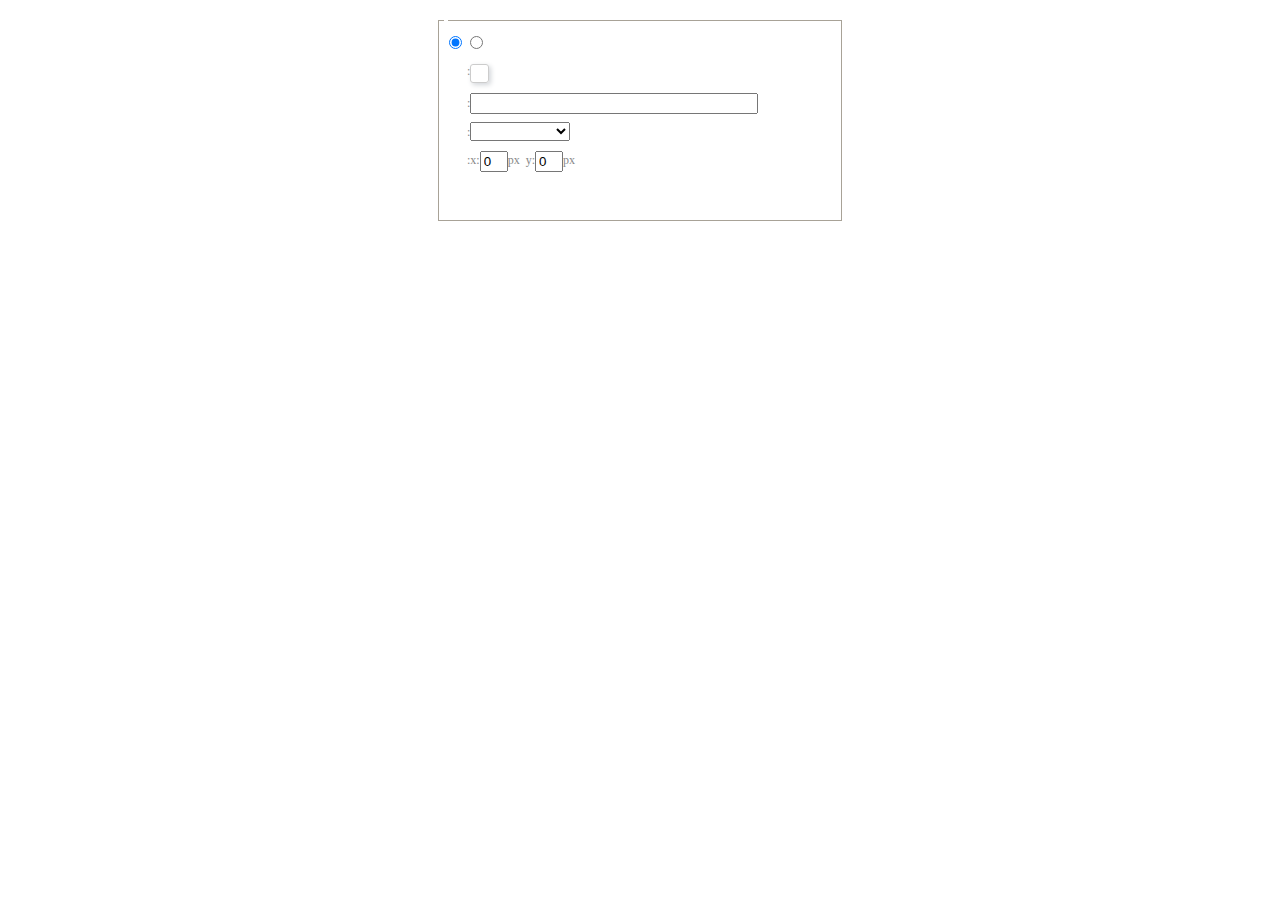
<file: admin/ueditor/dialogs/background/background.html>
<!DOCTYPE HTML>
<html>
<head>
    <meta http-equiv="Content-Type" content="text/html;charset=utf-8"/>
    <script type="text/javascript" src="../internal.js"></script>
    <link rel="stylesheet" type="text/css" href="background.css">
</head>
<body>
    <div id="bg_container" class="wrapper">
        <div id="tabHeads" class="tabhead">
            <span class="focus" data-content-id="normal"><var id="lang_background_normal"></var></span>
            <span class="" data-content-id="imgManager"><var id="lang_background_local"></var></span>
        </div>
        <div id="tabBodys" class="tabbody">
            <div id="normal" class="panel focus">
                <fieldset class="bgarea">
                    <legend><var id="lang_background_set"></var></legend>
                    <div class="content">
                        <div>
                            <label><input id="nocolorRadio" class="iptradio" type="radio" name="t" value="none" checked="checked"><var id="lang_background_none"></var></label>
                            <label><input id="coloredRadio" class="iptradio" type="radio" name="t" value="color"><var id="lang_background_colored"></var></label>
                        </div>
                        <div class="wrapcolor pl">
                            <div class="color">
                                <var id="lang_background_color"></var>:
                            </div>
                            <div id="colorPicker"></div>
                            <div class="clear"></div>
                        </div>
                        <div class="wrapcolor pl">
                            <label><var id="lang_background_netimg"></var>:</label><input class="txt" type="text" id="url">
                        </div>
                        <div id="alignment" class="alignment">
                            <var id="lang_background_align"></var>:<select id="repeatType">
                                <option value="center"></option>
                                <option value="repeat-x"></option>
                                <option value="repeat-y"></option>
                                <option value="repeat"></option>
                                <option value="self"></option>
                            </select>
                        </div>
                        <div id="custom" >
                            <var id="lang_background_position"></var>:x:<input type="text" size="1" id="x" maxlength="4" value="0">px&nbsp;&nbsp;y:<input type="text" size="1" id="y" maxlength="4" value="0">px
                        </div>
                    </div>
                </fieldset>

            </div>
            <div id="imgManager" class="panel">
                <div id="imageList" style=""></div>
            </div>
        </div>
    </div>
    <script type="text/javascript" src="background.js"></script>
</body>
</html>
</file>
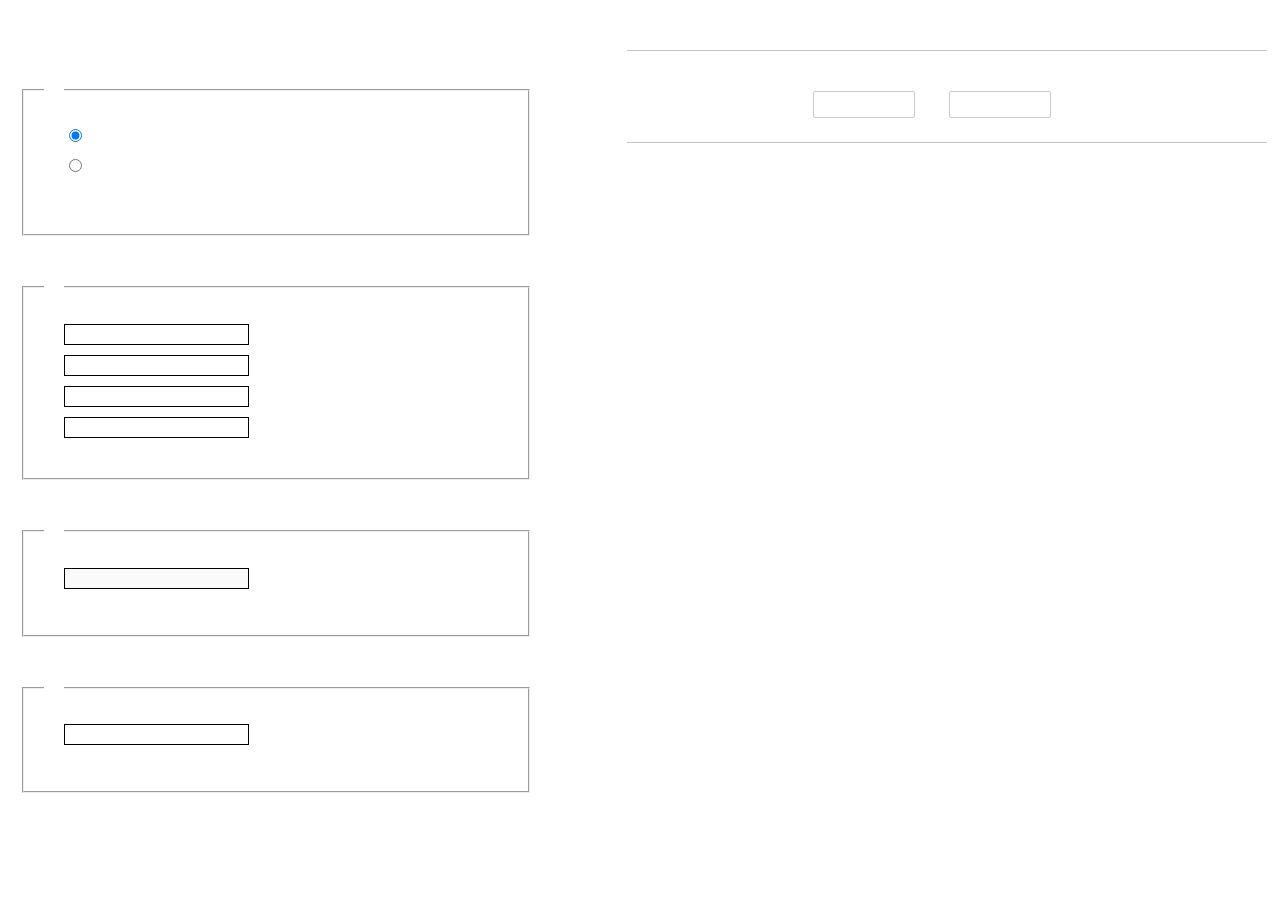
<file: admin/ueditor/dialogs/charts/charts.html>
<!DOCTYPE html>
<html>
    <head>
        <title>chart</title>
        <meta chartset="utf-8">
        <link rel="stylesheet" type="text/css" href="charts.css">
        <script type="text/javascript" src="../internal.js"></script>
    </head>
    <body>
        <div class="main">
            <div class="table-view">
                <h3><var id="lang_data_source"></var></h3>
                <div id="tableContainer" class="table-container"></div>
                <h3><var id="lang_chart_format"></var></h3>
                <form name="data-form">
                    <div class="charts-format">
                        <fieldset>
                            <legend><var id="lang_data_align"></var></legend>
                            <div class="format-item-container">
                                <label>
                                    <input type="radio" class="format-ctrl not-pie-item" name="charts-format" value="1" checked="checked">
                                    <var id="lang_chart_align_same"></var>
                                </label>
                                <label>
                                    <input type="radio" class="format-ctrl not-pie-item" name="charts-format" value="-1">
                                    <var id="lang_chart_align_reverse"></var>
                                </label>
                                <br>
                            </div>
                        </fieldset>
                        <fieldset>
                            <legend><var id="lang_chart_title"></var></legend>
                            <div class="format-item-container">
                                <label>
                                    <var id="lang_chart_main_title"></var><input type="text" name="title" class="data-item">
                                </label>
                                <label>
                                    <var id="lang_chart_sub_title"></var><input type="text" name="sub-title" class="data-item not-pie-item">
                                </label>
                                <label>
                                    <var id="lang_chart_x_title"></var><input type="text" name="x-title" class="data-item not-pie-item">
                                </label>
                                <label>
                                    <var id="lang_chart_y_title"></var><input type="text" name="y-title" class="data-item not-pie-item">
                                </label>
                            </div>
                        </fieldset>
                        <fieldset>
                            <legend><var id="lang_chart_tip"></var></legend>
                            <div class="format-item-container">
                                <label>
                                    <var id="lang_cahrt_tip_prefix"></var>
                                    <input type="text" id="tipInput" name="tip" class="data-item" disabled="disabled">
                                </label>
                                <p><var id="lang_cahrt_tip_description"></var></p>
                            </div>
                        </fieldset>
                        <fieldset>
                            <legend><var id="lang_chart_data_unit"></var></legend>
                            <div class="format-item-container">
                                <label><var id="lang_chart_data_unit_title"></var><input type="text" name="unit" class="data-item"></label>
                                <p><var id="lang_chart_data_unit_description"></var></p>
                            </div>
                        </fieldset>
                    </div>
                </form>
            </div>
            <div class="charts-view">
                <div id="chartsContainer" class="charts-container"></div>
                <div id="chartsType" class="charts-type">
                    <h3><var id="lang_chart_type"></var></h3>
                    <div class="scroll-view">
                        <div class="scroll-container">
                            <div id="scrollBed" class="scroll-bed"></div>
                        </div>
                        <div id="buttonContainer" class="button-container">
                            <a href="#" data-title="prev"><var id="lang_prev_btn"></var></a>
                            <a href="#" data-title="next"><var id="lang_next_btn"></var></a>
                        </div>
                    </div>
                </div>
            </div>
        </div>
        <script src="../../third-party/jquery-1.10.2.min.js"></script>
        <script src="../../third-party/highcharts/highcharts.js"></script>
        <script src="chart.config.js"></script>
        <script src="charts.js"></script>
    </body>
</html>
</file>
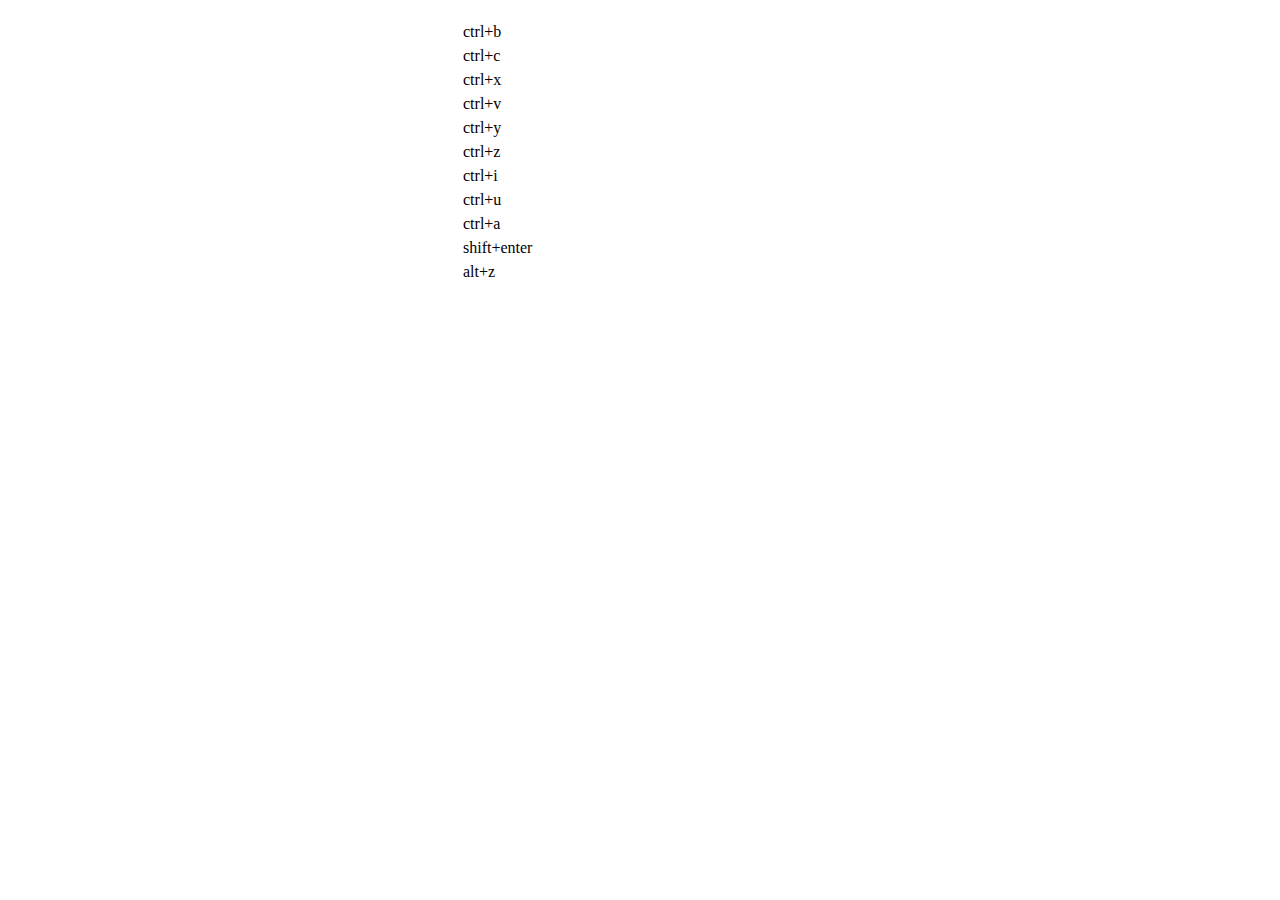
<file: admin/ueditor/dialogs/help/help.html>
<!DOCTYPE HTML PUBLIC "-//W3C//DTD HTML 4.01 Transitional//EN"
        "http://www.w3.org/TR/html4/loose.dtd">
<html>
<head>
    <title>帮助</title>
    <meta content="text/html; charset=utf-8" http-equiv="Content-Type"/>
    <script type="text/javascript" src="../internal.js"></script>
    <link rel="stylesheet" type="text/css" href="help.css">
</head>
<body>
<div class="wrapper" id="helptab">
    <div id="tabHeads" class="tabhead">
        <span class="focus" tabsrc="about"><var id="lang_input_about"></var></span>
        <span tabsrc="shortcuts"><var id="lang_input_shortcuts"></var></span>
    </div>
    <div id="tabBodys" class="tabbody">
        <div id="about" class="panel">
            <h1>UEditor</h1>
            <p id="version"></p>
            <p><var id="lang_input_introduction"></var></p>
        </div>
        <div id="shortcuts" class="panel">
            <table>
                <thead>
                <tr>
                    <td><var id="lang_Txt_shortcuts"></var></td>
                    <td><var id="lang_Txt_func"></var></td>
                </tr>
                </thead>
                <tbody>
                <tr>
                    <td>ctrl+b</td>
                    <td><var id="lang_Txt_bold"></var></td>
                </tr>
                <tr>
                    <td>ctrl+c</td>
                    <td><var id="lang_Txt_copy"></var></td>
                </tr>
                <tr>
                    <td>ctrl+x</td>
                    <td><var id="lang_Txt_cut"></var></td>
                </tr>
                <tr>
                    <td>ctrl+v</td>
                    <td><var id="lang_Txt_Paste"></var></td>
                </tr>
                <tr>
                    <td>ctrl+y</td>
                    <td><var id="lang_Txt_undo"></var></td>
                </tr>
                <tr>
                    <td>ctrl+z</td>
                    <td><var id="lang_Txt_redo"></var></td>
                </tr>
                <tr>
                    <td>ctrl+i</td>
                    <td><var id="lang_Txt_italic"></var></td>
                </tr>
                <tr>
                    <td>ctrl+u</td>
                    <td><var id="lang_Txt_underline"></var></td>
                </tr>
                <tr>
                    <td>ctrl+a</td>
                    <td><var id="lang_Txt_selectAll"></var></td>
                </tr>
                <tr>
                    <td>shift+enter</td>
                    <td><var id="lang_Txt_visualEnter"></var></td>
                </tr>
                <tr>
                    <td>alt+z</td>
                    <td><var id="lang_Txt_fullscreen"></var></td>
                </tr>
                </tbody>
            </table>
        </div>
    </div>
</div>
<script type="text/javascript" src="help.js"></script>
</body>
</html>
</file>
<file: admin/ueditor/dialogs/background/background.css>
.wrapper{ width: 424px;margin: 10px auto; zoom:1;position: relative}
.tabbody{height:225px;}
.tabbody .panel { position: absolute;width:100%; height:100%;background: #fff; display: none;}
.tabbody .focus { display: block;}

body{font-size: 12px;color: #888;overflow: hidden;}
input,label{vertical-align:middle}
.clear{clear: both;}
.pl{padding-left: 18px;padding-left: 23px\9;}

#imageList {width: 420px;height: 215px;margin-top: 10px;overflow: hidden;overflow-y: auto;}
#imageList div {float: left;width: 100px;height: 95px;margin: 5px 10px;}
#imageList img {cursor: pointer;border: 2px solid white;}

.bgarea{margin: 10px;padding: 5px;height: 84%;border: 1px solid #A8A297;}
.content div{margin: 10px 0 10px 5px;}
.content .iptradio{margin: 0px 5px 5px 0px;}
.txt{width:280px;}

.wrapcolor{height: 19px;}
div.color{float: left;margin: 0;}
#colorPicker{width: 17px;height: 17px;border: 1px solid #CCC;display: inline-block;border-radius: 3px;box-shadow: 2px 2px 5px #D3D6DA;margin: 0;float: left;}
div.alignment,#custom{margin-left: 23px;margin-left: 28px\9;}
#custom input{height: 15px;min-height: 15px;width:20px;}
#repeatType{width:100px;}


/* 图片管理样式 */
#imgManager {
    width: 100%;
    height: 225px;
}
#imgManager #imageList{
    width: 100%;
    overflow-x: hidden;
    overflow-y: auto;
}
#imgManager ul {
    display: block;
    list-style: none;
    margin: 0;
    padding: 0;
}
#imgManager li {
    float: left;
    display: block;
    list-style: none;
    padding: 0;
    width: 113px;
    height: 113px;
    margin: 9px 0 0 19px;
    background-color: #eee;
    overflow: hidden;
    cursor: pointer;
    position: relative;
}
#imgManager li.clearFloat {
    float: none;
    clear: both;
    display: block;
    width:0;
    height:0;
    margin: 0;
    padding: 0;
}
#imgManager li img {
    cursor: pointer;
}
#imgManager li .icon {
    cursor: pointer;
    width: 113px;
    height: 113px;
    position: absolute;
    top: 0;
    left: 0;
    z-index: 2;
    border: 0;
    background-repeat: no-repeat;
}
#imgManager li .icon:hover {
    width: 107px;
    height: 107px;
    border: 3px solid #1094fa;
}
#imgManager li.selected .icon {
    background-image: url(images/success.png);
    background-position: 75px 75px;
}
#imgManager li.selected .icon:hover {
    width: 107px;
    height: 107px;
    border: 3px solid #1094fa;
    background-position: 72px 72px;
}
</file>
<file: admin/ueditor/dialogs/charts/charts.css>
html, body {
    width: 100%;
    height: 100%;
    margin: 0;
    padding: 0;
    overflow-x: hidden;
}

.main {
    width: 100%;
    overflow: hidden;
}

.table-view {
    height: 100%;
    float: left;
    margin: 20px;
    width: 40%;
}

.table-view .table-container {
    width: 100%;
    margin-bottom: 50px;
    overflow: scroll;
}

.table-view th {
    padding: 5px 10px;
    background-color: #F7F7F7;
}

.table-view td {
    width: 50px;
    text-align: center;
    padding:0;
}

.table-container input {
    width: 40px;
    padding: 5px;
    border: none;
    outline: none;
}

.table-view caption {
    font-size: 18px;
    text-align: left;
}

.charts-view {
    /*margin-left: 49%!important;*/
    width: 50%;
    margin-left: 49%;
    height: 400px;
}

.charts-container {
    border-left: 1px solid #c3c3c3;
}

.charts-format fieldset {
    padding-left: 20px;
    margin-bottom: 50px;
}

.charts-format legend {
    padding-left: 10px;
    padding-right: 10px;
}

.format-item-container {
    padding: 20px;
}

.format-item-container label {
    display: block;
    margin: 10px 0;
}

.charts-format .data-item {
    border: 1px solid black;
    outline: none;
    padding: 2px 3px;
}

/* 图表类型 */

.charts-type {
    margin-top: 50px;
    height: 300px;
}

.scroll-view {
    border: 1px solid #c3c3c3;
    border-left: none;
    border-right: none;
    overflow: hidden;
}

.scroll-container {
    margin: 20px;
    width: 100%;
    overflow: hidden;
}

.scroll-bed {
    width: 10000px;
    _margin-top: 20px;
    -webkit-transition: margin-left .5s ease;
    -moz-transition: margin-left .5s ease;
    transition: margin-left .5s ease;
}

.view-box {
    display: inline-block;
    *display: inline;
    *zoom: 1;
    margin-right: 20px;
    border: 2px solid white;
    line-height: 0;
    overflow: hidden;
    cursor: pointer;
}

.view-box img {
    border: 1px solid #cecece;
}

.view-box.selected {
    border-color: #7274A7;
}

.button-container {
    margin-bottom: 20px;
    text-align: center;
}

.button-container a {
    display: inline-block;
    width: 100px;
    height: 25px;
    line-height: 25px;
    border: 1px solid #c2ccd1;
    margin-right: 30px;
    text-decoration: none;
    color: black;
    -webkit-border-radius: 2px;
    -moz-border-radius: 2px;
    border-radius: 2px;
}

.button-container a:HOVER {
    background: #fcfcfc;
}

.button-container a:ACTIVE {
    border-top-color: #c2ccd1;
    box-shadow:inset 0 5px 4px -4px rgba(49, 49, 64, 0.1);
}

.edui-charts-not-data {
    height: 100px;
    line-height: 100px;
    text-align: center;
}
</file>
<file: admin/ueditor/dialogs/help/help.css>
.wrapper{width: 370px;margin: 10px auto;zoom: 1;}
.tabbody{height: 360px;}
.tabbody .panel{width:100%;height: 360px;position: absolute;background: #fff;}
.tabbody .panel h1{font-size:26px;margin: 5px 0 0 5px;}
.tabbody .panel p{font-size:12px;margin: 5px 0 0 5px;}
.tabbody table{width:90%;line-height: 20px;margin: 5px 0 0 5px;;}
.tabbody table thead{font-weight: bold;line-height: 25px;}
</file>
